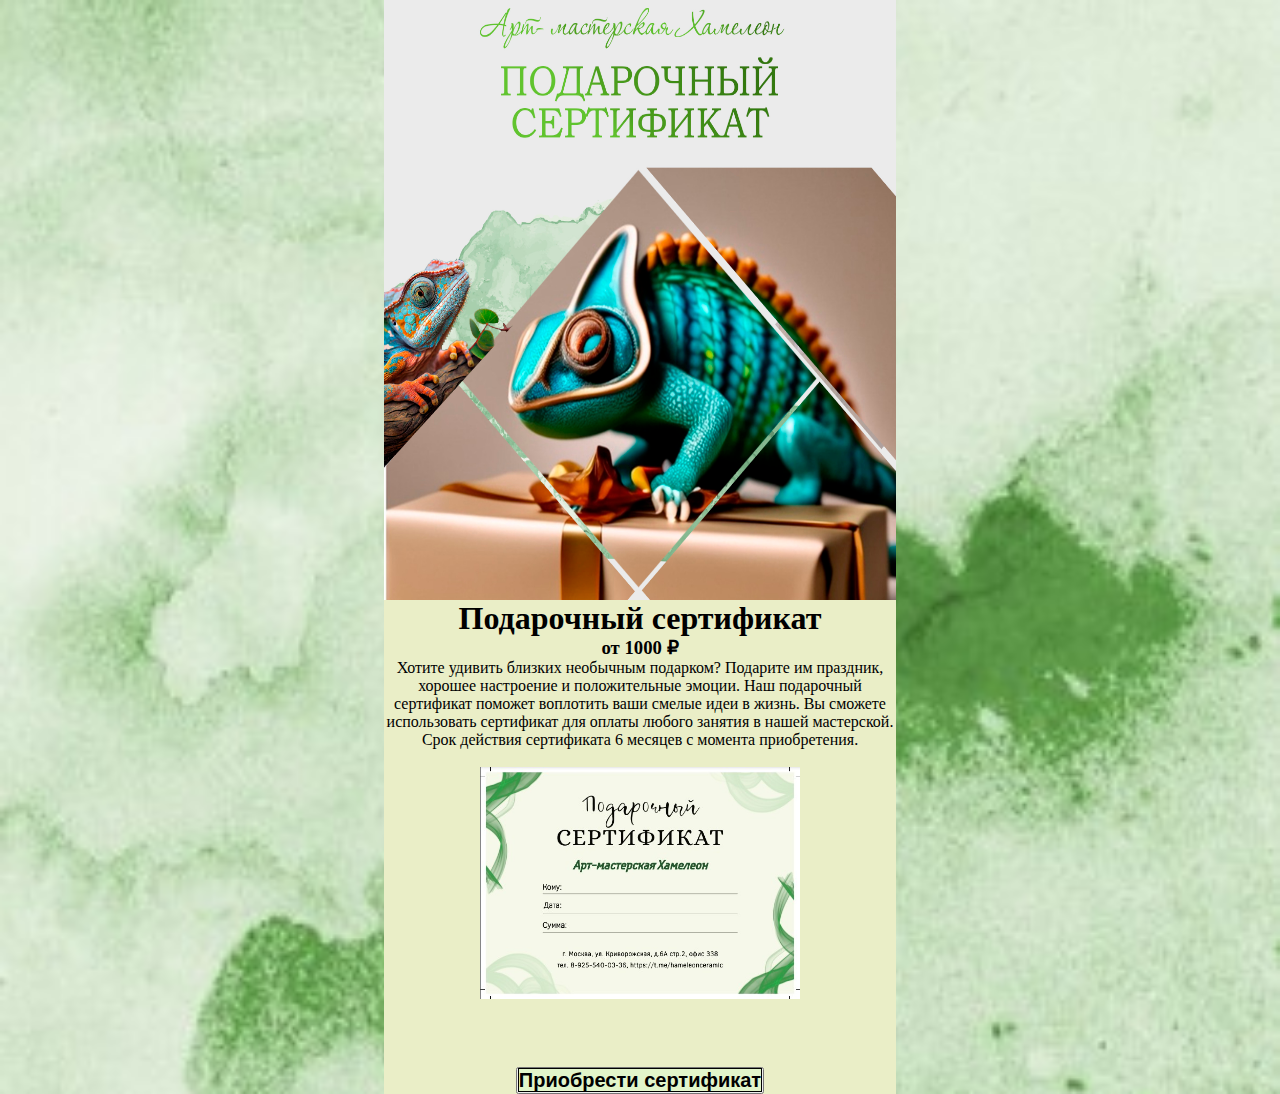
<file: other__pages/certificats/certificats.html>
<!DOCTYPE html>
<html lang="en">
<head>
    <meta charset="UTF-8">
    <meta name="viewport" content="width=device-width, initial-scale=1.0">
    <title>Сертификаты - Хамелеон</title>
    <link rel="stylesheet" href="certificats.css">
    <link href="https://cdn.jsdelivr.net/npm/bootstrap@5.3.2/dist/css/bootstrap.min.css" rel="stylesheet" integrity="sha384-T3c6CoIi6uLrA9TneNEoa7RxnatzjcDSCmG1MXxSR1GAsXEV/Dwwykc2MPK8M2HN" crossorigin="anonymous">
    <script src="https://cdn.jsdelivr.net/npm/bootstrap@5.3.2/dist/js/bootstrap.bundle.min.js" integrity="sha384-C6RzsynM9kWDrMNeT87bh95OGNyZPhcTNXj1NW7RuBCsyN/o0jlpcV8Qyq46cDfL" crossorigin="anonymous"></script>
</head>
<body>
    <div class="center-pos">
        <div class=""></div>
    <div class="info-zone">
<div class="category-img"></div>
        <h1 class="name-category">Подарочный сертификат</h1>
        <h3>от 1000 ₽</h3>
<span>
    Хотите удивить близких необычным подарком? Подарите им праздник, хорошее настроение и положительные эмоции. Наш подарочный сертификат поможет воплотить ваши смелые идеи в жизнь. Вы сможете использовать сертификат для оплаты любого занятия в нашей мастерской. Срок действия сертификата 6 месяцев с момента приобретения.
</span>        <br>
    <div class="certif-img"></div>
        <button style="margin-top: 50px;"> <b><a href = "https://api.whatsapp.com/send/?phone=79255400336&text&type=phone_number&app_absent=0" style = "text-decoration: none; color: black;">Приобрести сертификат</a></b></button>
    </div>
<div class=""></div>
</div>
<script>
            window.addEventListener('scroll', function() {
  const parallax = document.querySelector('.category-img');
  let scrollPosition = window.pageYOffset;

  parallax.style.transform = 'translateY(' + (scrollPosition * -0.5) + 'px)';
});
</script>
</body>
</html>
</file>
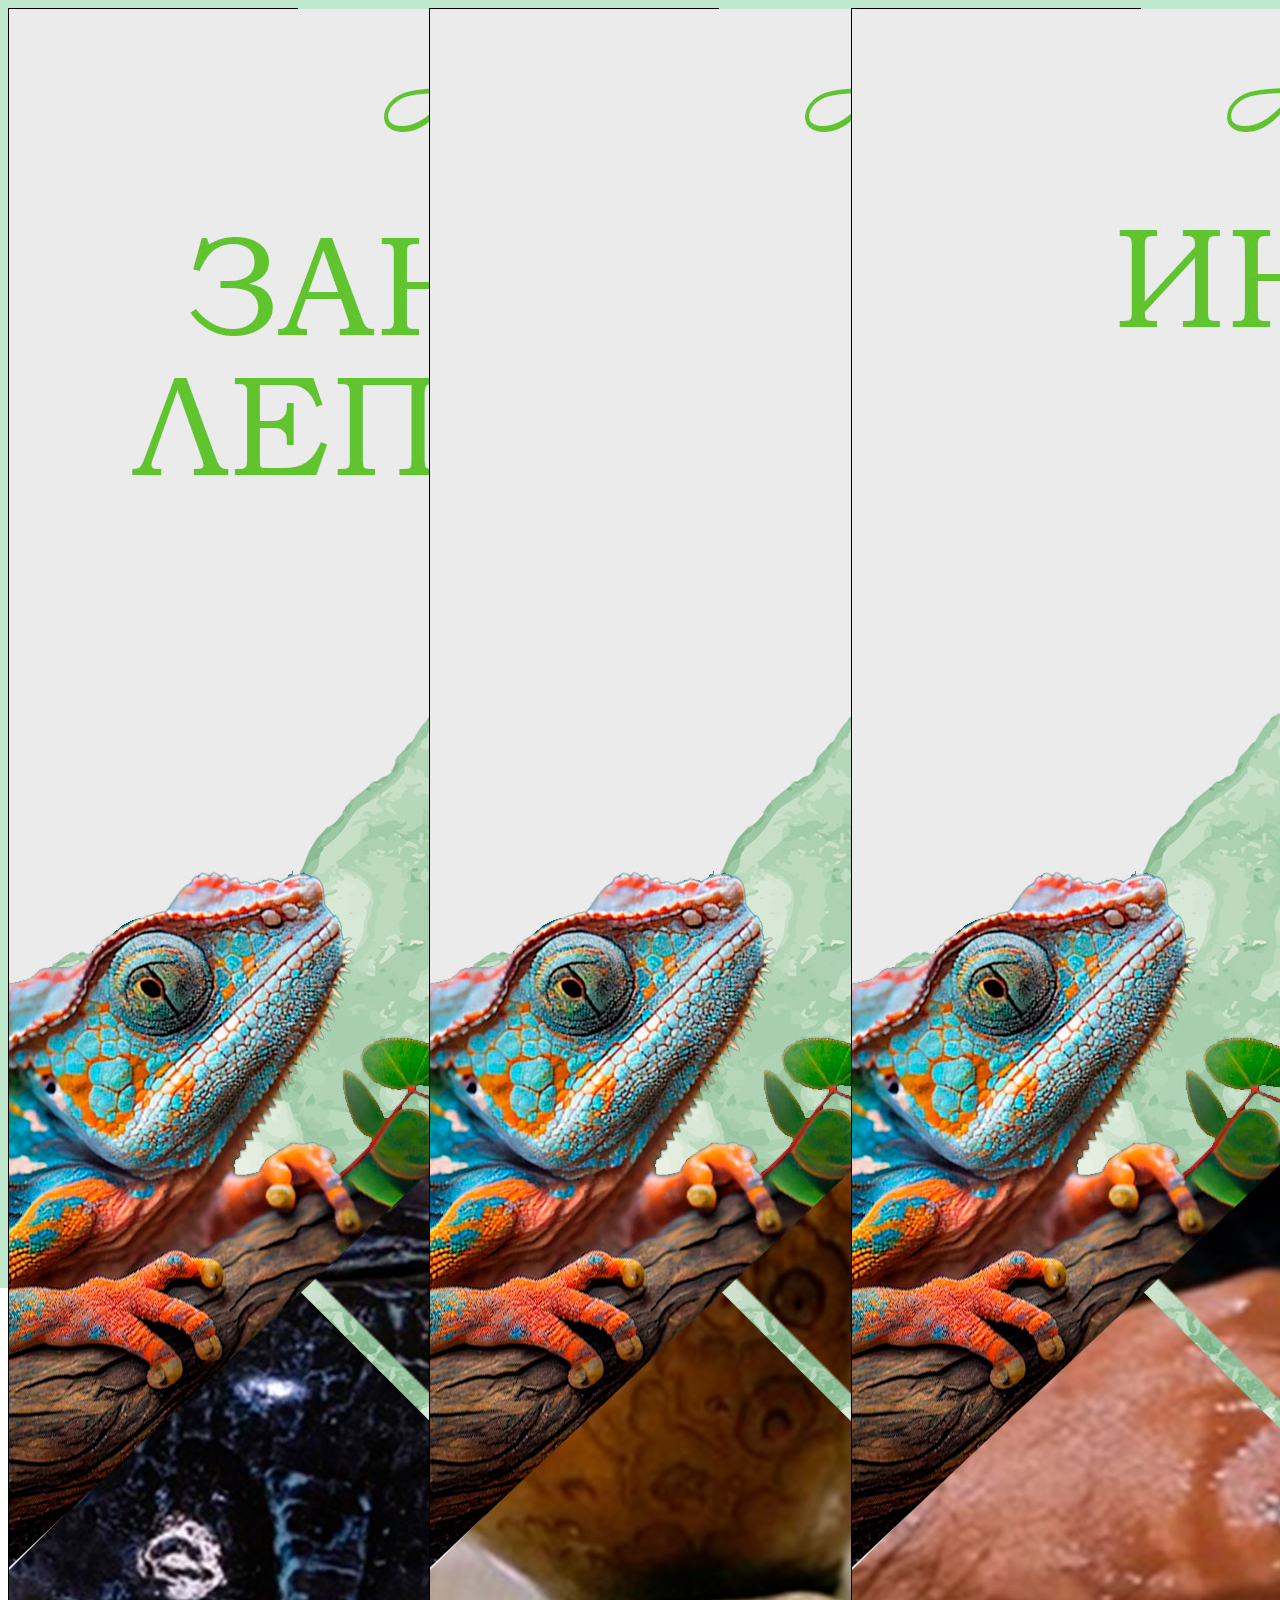
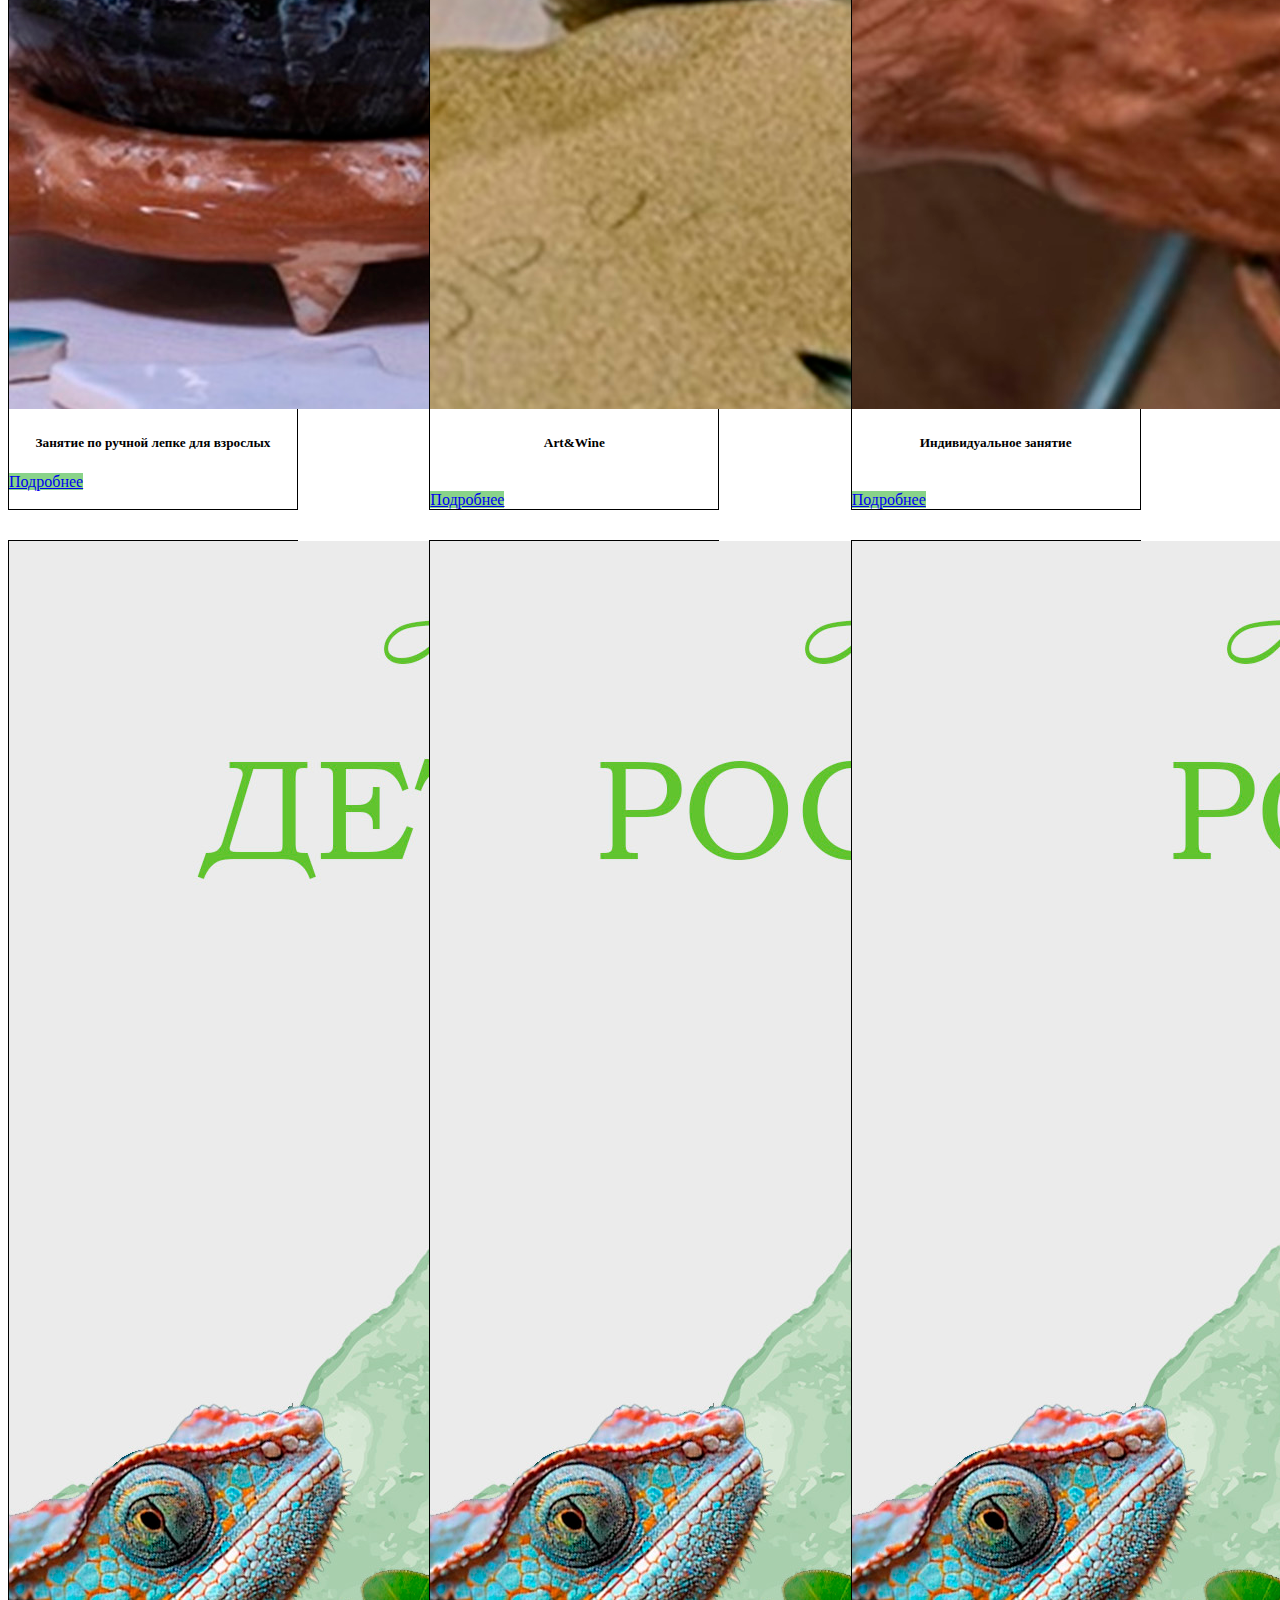
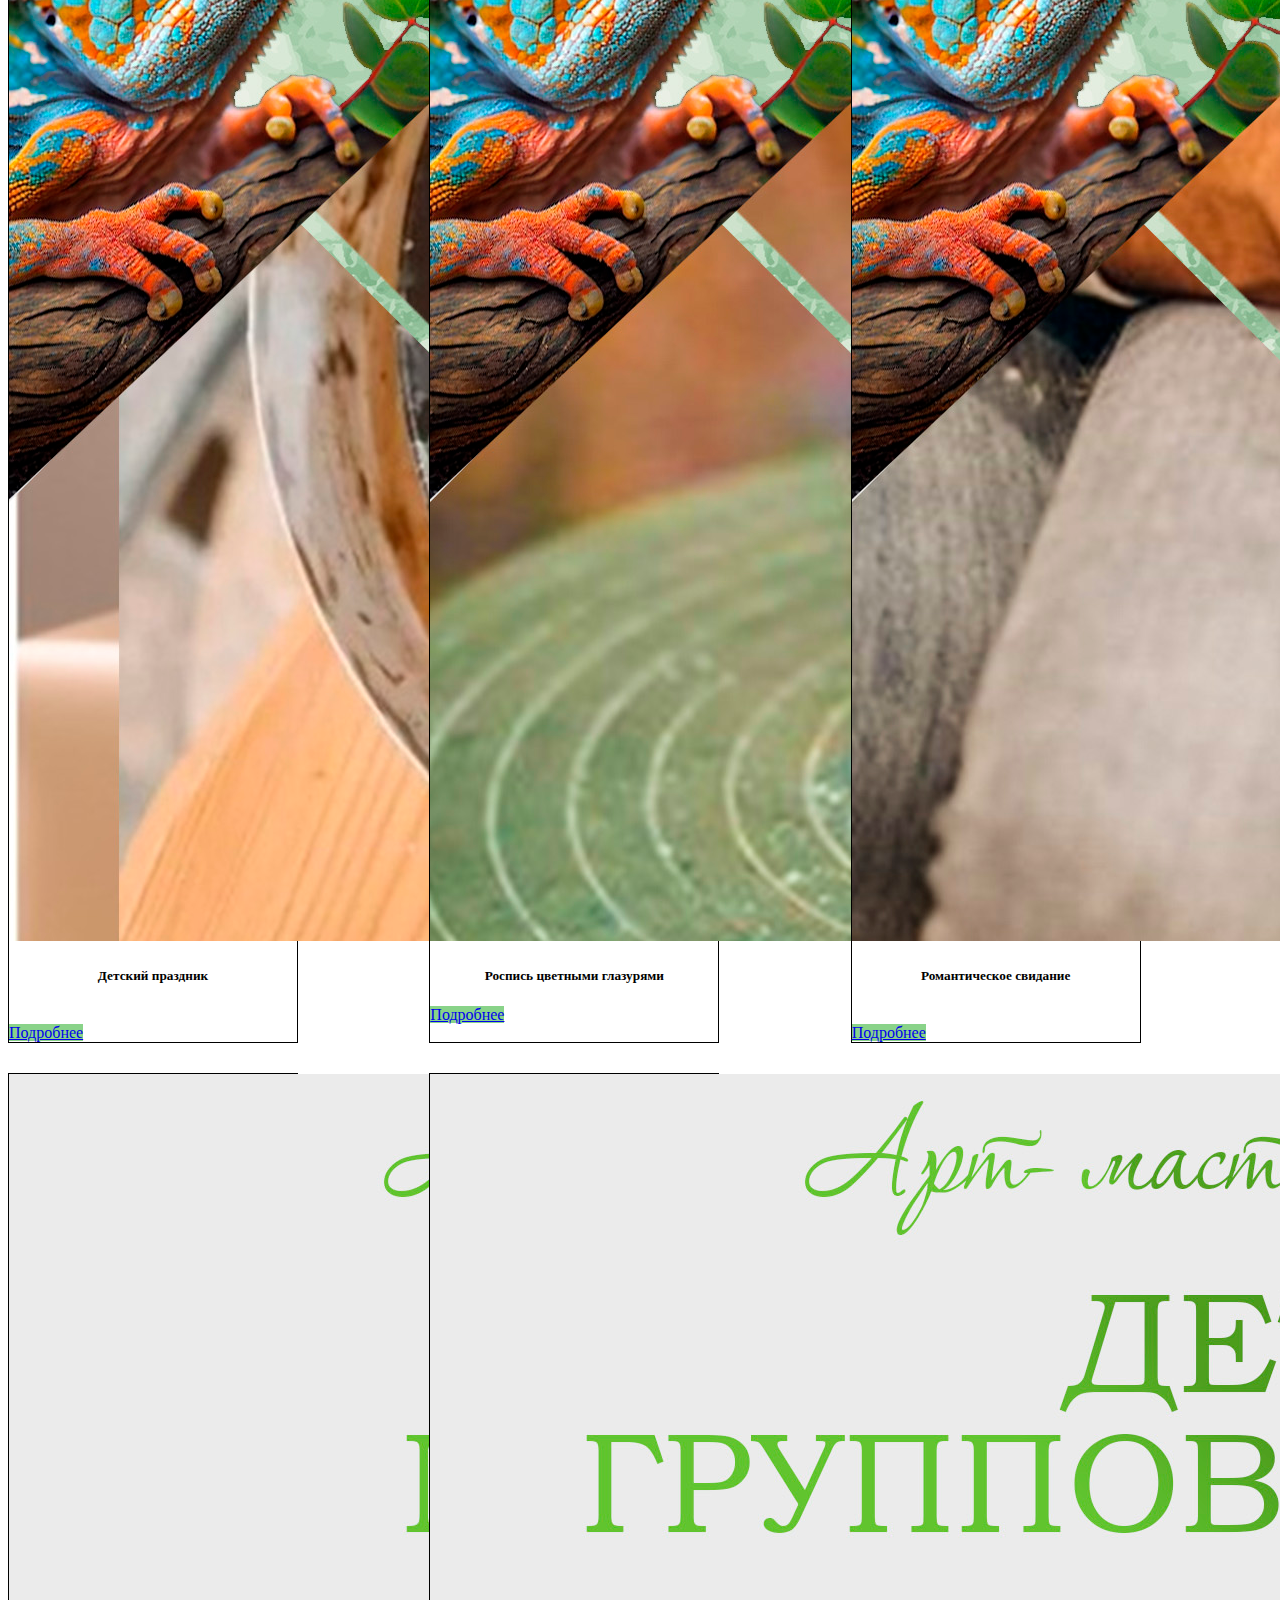
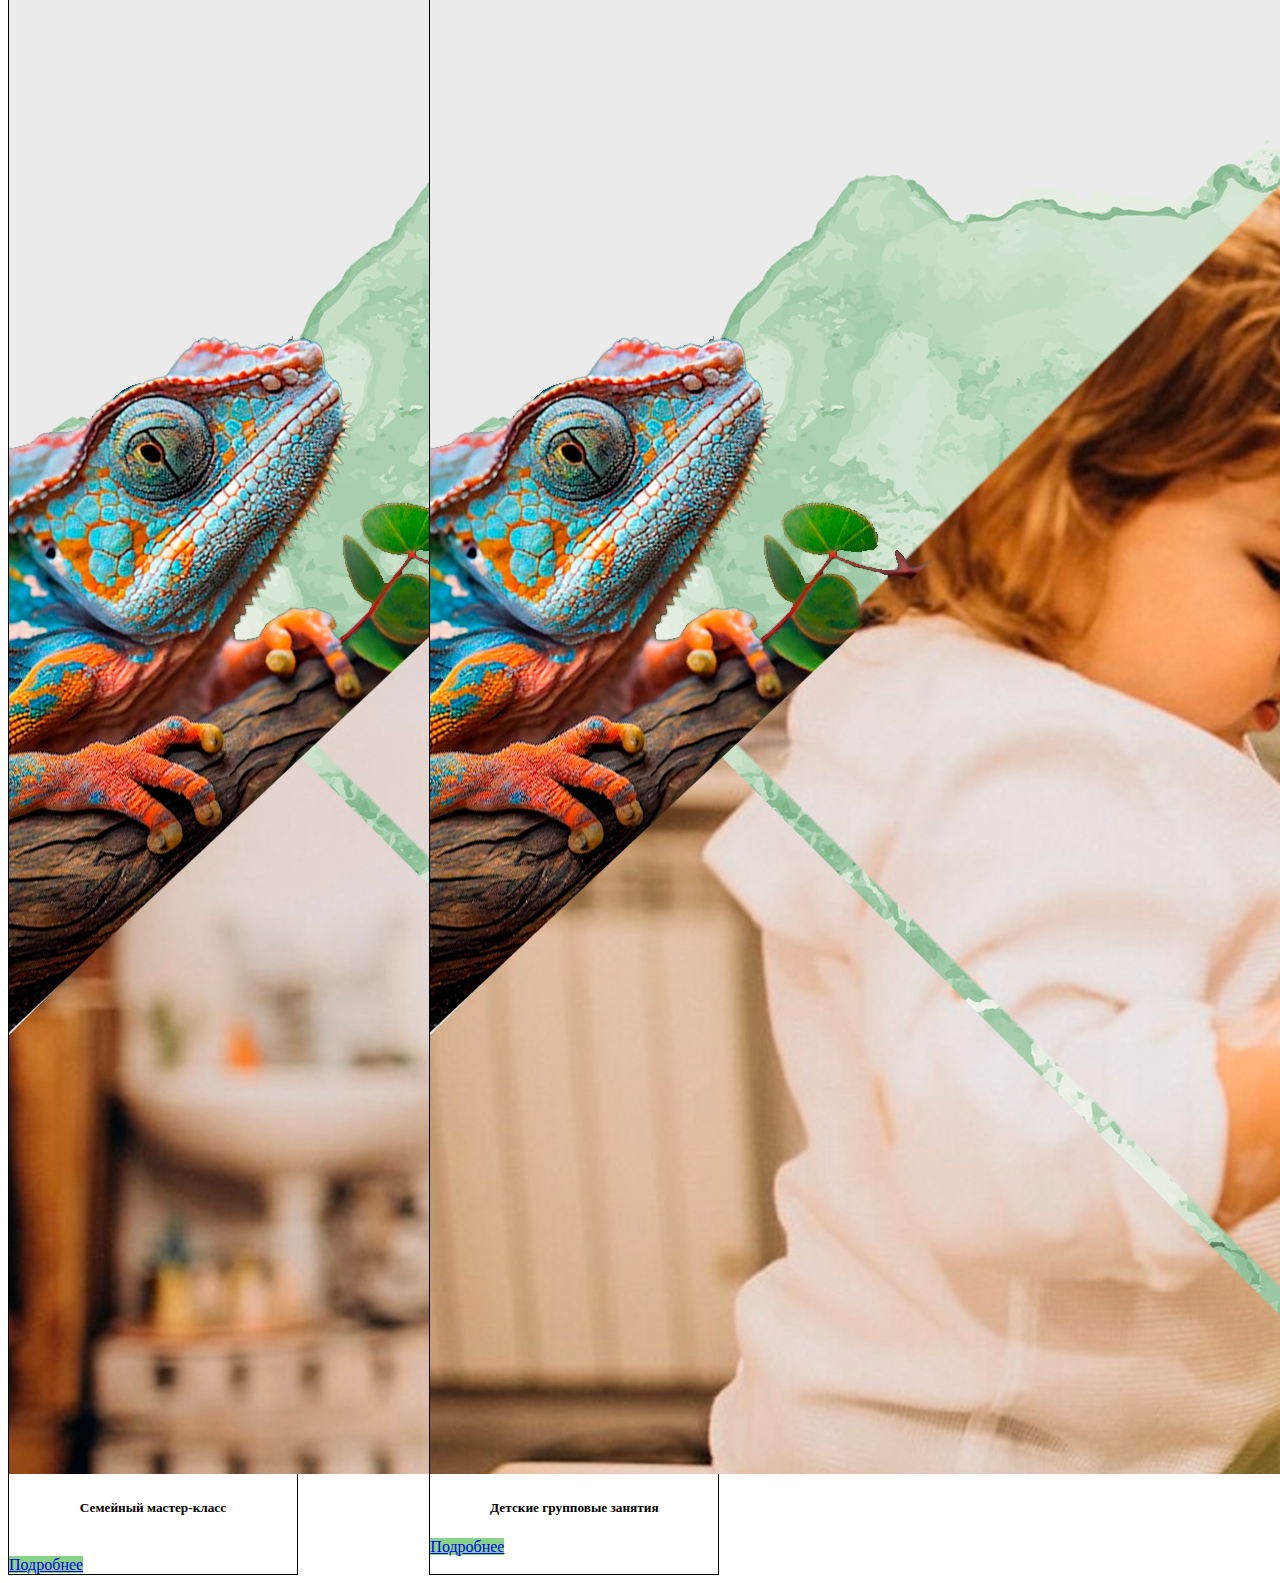
<file: other__pages/master_classes/master_classes.html>
<!DOCTYPE html>
<html lang="en">
<head>
    <meta charset="UTF-8">
    <meta name="viewport" content="width=device-width, initial-scale=1.0">
    <title>Мастер-классы  - Хамелеон</title>
    <link rel="stylesheet" href="master_classes.css">
    <link href="https://cdn.jsdelivr.net/npm/bootstrap@5.3.2/dist/css/bootstrap.min.css" rel="stylesheet" integrity="sha384-T3c6CoIi6uLrA9TneNEoa7RxnatzjcDSCmG1MXxSR1GAsXEV/Dwwykc2MPK8M2HN" crossorigin="anonymous">
    <script src="https://cdn.jsdelivr.net/npm/bootstrap@5.3.2/dist/js/bootstrap.bundle.min.js" integrity="sha384-C6RzsynM9kWDrMNeT87bh95OGNyZPhcTNXj1NW7RuBCsyN/o0jlpcV8Qyq46cDfL" crossorigin="anonymous"></script>

</head>
<body>
    <div class="cards container">
        <div class="card" style="width: 18rem;">
            <img src="/media/icons/hameleon10card.jpg" class="card-img-top" alt="...">
            <div class="card-body">
              <h5 class="card-title">Занятие по ручной лепке для взрослых</h5>
              <a href="/other__pages/master_classes/dlya_vzros/vzros.html" class="btn btn-primary">Подробнее</a>
            </div>
          </div>
          <div class="card" style="width: 18rem;">
            <img src="/media/icons/hameleon2card.jpg" class="card-img-top" alt="...">
            <div class="card-body">
              <h5 class="card-title">Art&Wine</h5> <br>
              <a href="/other__pages/master_classes/art/art.html" class="btn btn-primary">Подробнее</a>
            </div>
          </div>
          <div class="card" style="width: 18rem;">
            <img src="/media/icons/hameleon3card.jpg" class="card-img-top" alt="...">
            <div class="card-body">
              <h5 class="card-title">Индивидуальное занятие</h5> <br>
              <a href="/other__pages/master_classes/individ/individ.html" class="btn btn-primary">Подробнее</a>
            </div>
          </div>
          <div class="card" style="width: 18rem;">
            <img src="/media/icons/prazdn.jpg" class="card-img-top" alt="...">
            <div class="card-body">
              <h5 class="card-title">Детский праздник</h5> <br>
              <a href="/other__pages/master_classes/detskiy_prazdnik/dets.html" class="btn btn-primary">Подробнее</a>
            </div>
          </div>
          <div class="card" style="width: 18rem;">
            <img src="/media/icons/hameleon6card.jpg" class="card-img-top" alt="...">
            <div class="card-body">
              <h5 class="card-title">Роспись цветными глазурями</h5>
              <a href="/other__pages/master_classes/rospis/rospis.html" class="btn btn-primary">Подробнее</a>
            </div>
          </div>
          <div class="card" style="width: 18rem;">
            <img src="/media/icons/hameleon7card.jpg" class="card-img-top" alt="...">
            <div class="card-body">
              <h5 class="card-title">Романтическое свидание</h5> <br>
              <a href="/other__pages/master_classes/romanticheskoe_svidanie/romanticheskoe_svidanie.html" class="btn btn-primary">Подробнее</a>
            </div>
          </div>
          <div class="card" style="width: 18rem;">
            <img src="/media/icons/hameleon8card.jpg" class="card-img-top" alt="...">
            <div class="card-body">
              <h5 class="card-title">Семейный мастер-класс</h5> <br>
              <a href="/other__pages/master_classes/semeyniy/semeyniy.html" class="btn btn-primary">Подробнее</a>
            </div>
          </div>
          <div class="card" style="width: 18rem;">
            <img src="/media/icons/hameleon9card.jpg" class="card-img-top" alt="...">
            <div class="card-body">
              <h5 class="card-title">Детские групповые занятия</h5>
              <a href="/other__pages/master_classes/dets_group/dets_group.html" class="btn btn-primary">Подробнее</a>
            </div>
          </div>
    </div>
</body>
</html>
</file>
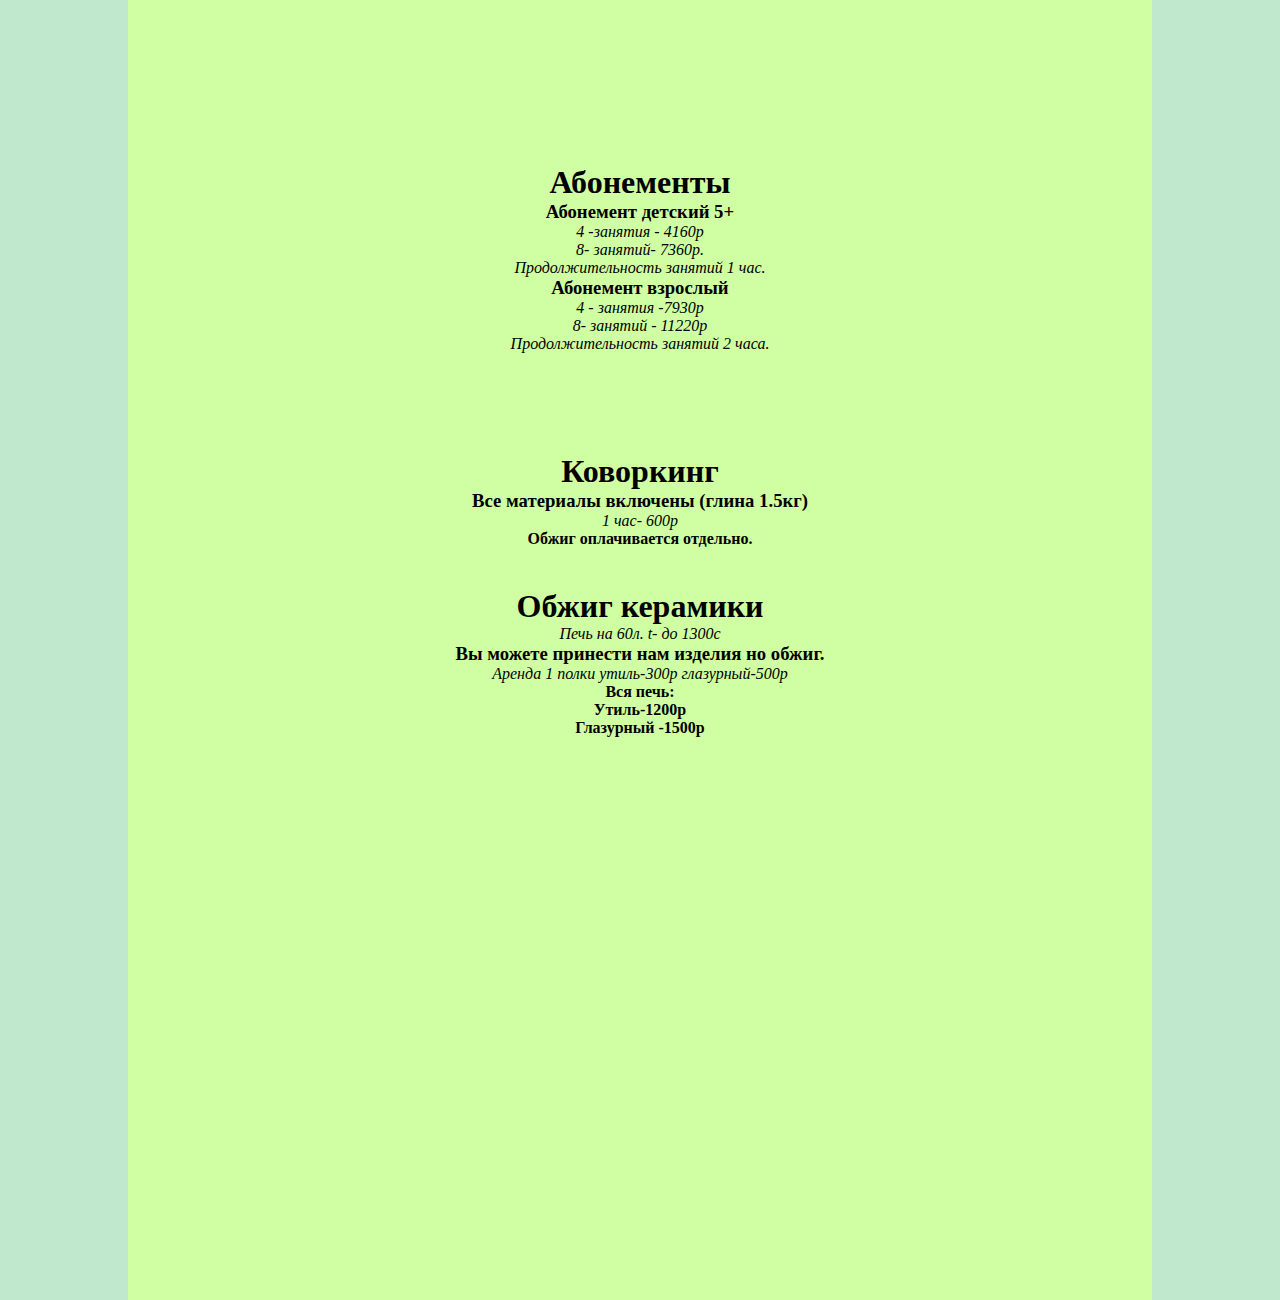
<file: other__pages/Memberships/memberships.html>
<!DOCTYPE html>
<html lang="en">
<head>
    <meta charset="UTF-8">
    <meta name="viewport" content="width=device-width, initial-scale=1.0">
    <title>Абонементы - Хамелеон</title>
    <link rel="stylesheet" href="memberships.css">
    <link href="https://cdn.jsdelivr.net/npm/bootstrap@5.3.2/dist/css/bootstrap.min.css" rel="stylesheet" integrity="sha384-T3c6CoIi6uLrA9TneNEoa7RxnatzjcDSCmG1MXxSR1GAsXEV/Dwwykc2MPK8M2HN" crossorigin="anonymous">
    <script src="https://cdn.jsdelivr.net/npm/bootstrap@5.3.2/dist/js/bootstrap.bundle.min.js" integrity="sha384-C6RzsynM9kWDrMNeT87bh95OGNyZPhcTNXj1NW7RuBCsyN/o0jlpcV8Qyq46cDfL" crossorigin="anonymous"></script>
</head>
<body>
    <div class="center-pos">
        <div class=""></div>
    <div class="info-zone">
        <div class="container-fluid">
            <div class="row">
                <div class="memberships">
                    <h1>Абонементы</h1>
                    <h3>Абонемент детский 5+</h3>
                    <p>4 -занятия - 4160р</p>
                    <p>8- занятий- 7360р. </p>
                    <i>Продолжительность занятий 1 час.</i>
                    <h3>Абонемент взрослый</h3>
                    <p>4 - занятия -7930р</p>
                    <p>8- занятий - 11220р</p>
                    <i>Продолжительность занятий 2 часа.</i>
                </div>
                <div class="coworking">
                    <h1>Коворкинг</h1>
                    <h3>Все материалы включены (глина 1.5кг)</h3>
                    <p>1 час- 600р</p>
                    <b>Обжиг оплачивается отдельно.</b>
            <h1 style="margin-top: 40px;">Обжиг керамики</h1>
            <p>Печь на 60л. t- до 1300с</p>
             <h3>Вы можете принести нам изделия но обжиг.</h3>
            <p>Аренда 1 полки утиль-300р глазурный-500р</p>
            <b>Вся печь:</b>
            <br>
            <b>Утиль-1200р</b>
            <br>
            <b>Глазурный -1500р</b>

                </div>

            </div>
        </div>

<div class=""></div>
</div>

</body>
</html>
</file>
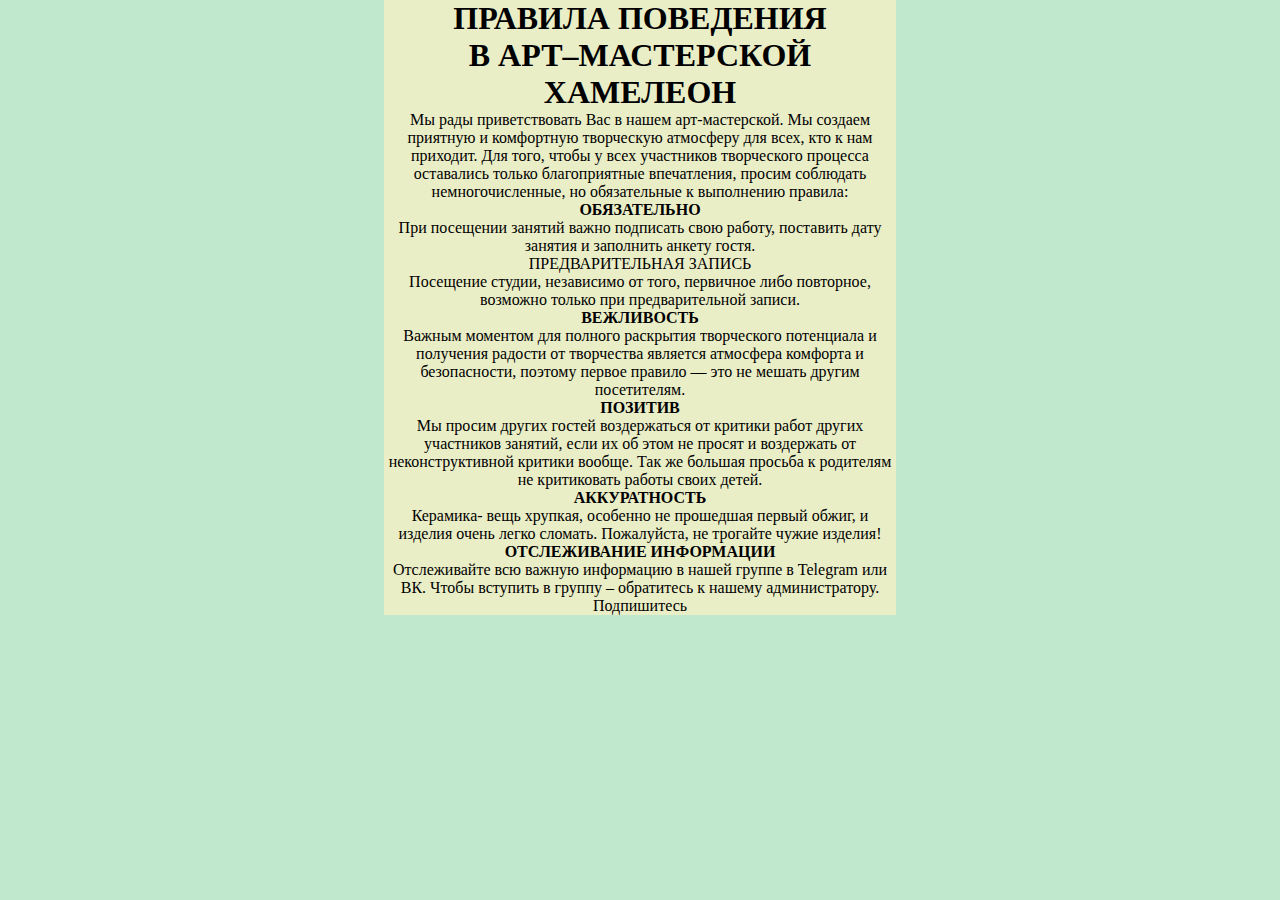
<file: other__pages/rules/rules.html>
<!DOCTYPE html>
<html lang="en">
<head>
    <meta charset="UTF-8">
    <meta name="viewport" content="width=device-width, initial-scale=1.0">
    <title>Правила мастерской - Хамелеон</title>
    <link rel="stylesheet" href="rules.css">
    <link href="https://cdn.jsdelivr.net/npm/bootstrap@5.3.2/dist/css/bootstrap.min.css" rel="stylesheet" integrity="sha384-T3c6CoIi6uLrA9TneNEoa7RxnatzjcDSCmG1MXxSR1GAsXEV/Dwwykc2MPK8M2HN" crossorigin="anonymous">
    <script src="https://cdn.jsdelivr.net/npm/bootstrap@5.3.2/dist/js/bootstrap.bundle.min.js" integrity="sha384-C6RzsynM9kWDrMNeT87bh95OGNyZPhcTNXj1NW7RuBCsyN/o0jlpcV8Qyq46cDfL" crossorigin="anonymous"></script>
</head>
<body>
    <div class="center-pos">
        <div class=""></div>
    <div class="info-zone">
        <h1>ПРАВИЛА ПОВЕДЕНИЯ <br> В АРТ–МАСТЕРСКОЙ ХАМЕЛЕОН</h1>
        <p>Мы рады приветствовать Вас в нашем арт-мастерской. Мы создаем приятную и комфортную творческую атмосферу для всех, кто к нам приходит. Для того, чтобы у всех участников творческого процесса оставались только благоприятные впечатления, просим соблюдать немногочисленные, но обязательные к выполнению правила:</p>
        <div class="container-fluid">
            <div class="row">

                    <p>
                        <b>ОБЯЗАТЕЛЬНО</b> <br>
    
    При посещении занятий важно подписать свою работу, поставить дату занятия и заполнить анкету гостя. <br>
    
    ПРЕДВАРИТЕЛЬНАЯ ЗАПИСЬ <br>
    
    Посещение студии, независимо от того, первичное либо повторное, возможно только при предварительной записи.
                    </p>
            </div>
        </div>
        <p>
            <b>ВЕЖЛИВОСТЬ</b> <br>

Важным моментом для полного раскрытия творческого потенциала и получения радости от творчества является атмосфера комфорта и безопасности, поэтому первое правило — это не мешать другим посетителям.

<br><b>ПОЗИТИВ</b> <br>

Мы просим других гостей воздержаться от критики работ других участников занятий, если их об этом не просят и воздержать от неконструктивной критики вообще. Так же большая просьба к родителям не критиковать работы своих детей.
        </p>
        <div class="container-fluid">
            <div class="row">
                    <p>
                        <b>АККУРАТНОСТЬ</b> <br>
    
                        Керамика- вещь хрупкая, особенно не прошедшая первый обжиг, и изделия очень легко сломать. Пожалуйста, не трогайте чужие изделия! <br>    
                        <b>ОТСЛЕЖИВАНИЕ ИНФОРМАЦИИ</b><br>
    
                        Отслеживайте всю важную информацию в нашей группе в Telegram или ВК. Чтобы вступить в группу – обратитесь к нашему администратору. Подпишитесь
                    </p>
                </div>
            </div>
        </div>
    </div>
<div class=""></div>
</div>

</body>
</html>
</file>
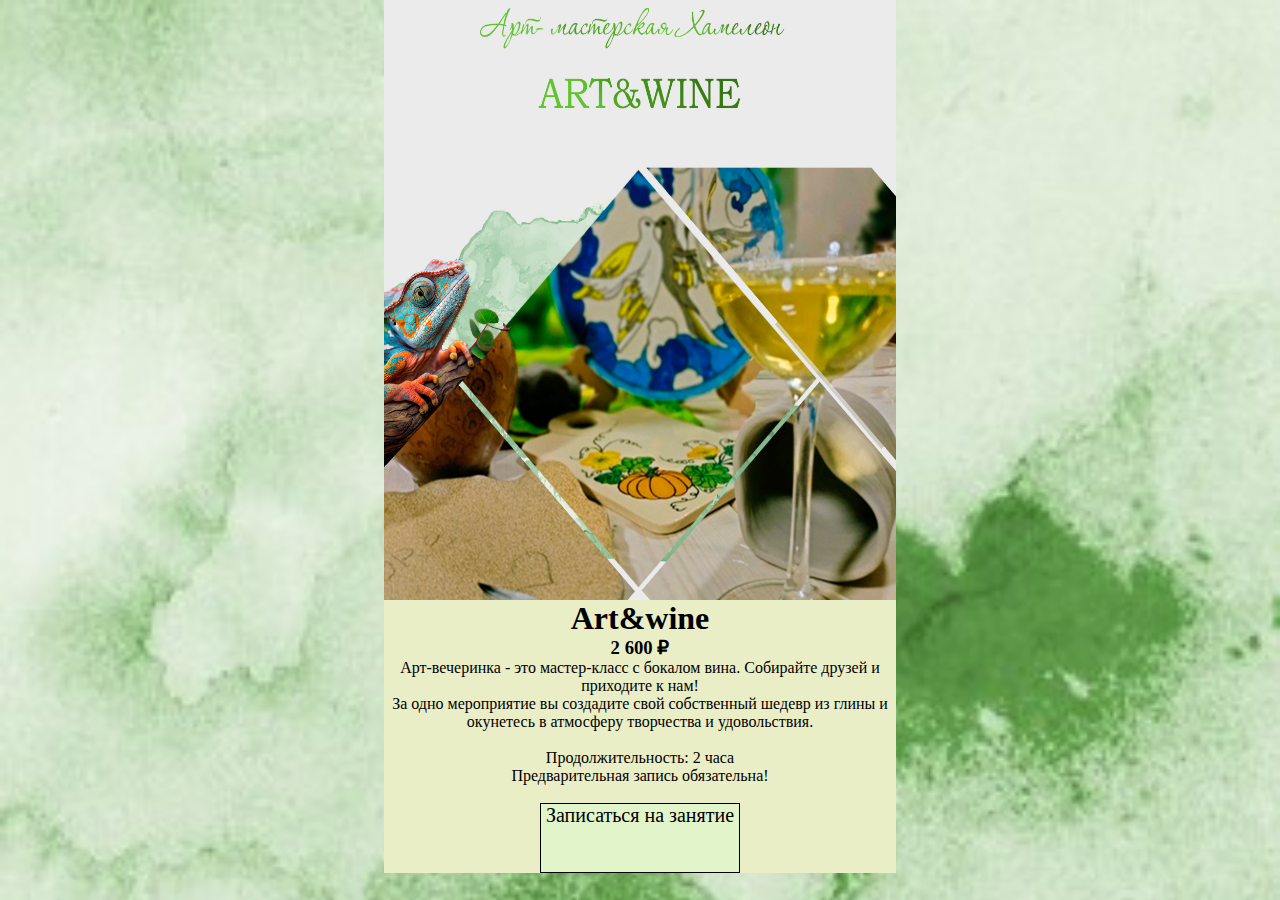
<file: other__pages/master_classes/art/art.html>
<!DOCTYPE html>
<html lang="en">
<head>
    <meta charset="UTF-8">
    <meta name="viewport" content="width=device-width, initial-scale=1.0">
    <title>Мастер-класс - Хамелеон</title>
    <link rel="stylesheet" href="art.css">
    <link href="https://cdn.jsdelivr.net/npm/bootstrap@5.3.2/dist/css/bootstrap.min.css" rel="stylesheet" integrity="sha384-T3c6CoIi6uLrA9TneNEoa7RxnatzjcDSCmG1MXxSR1GAsXEV/Dwwykc2MPK8M2HN" crossorigin="anonymous">
    <script src="https://cdn.jsdelivr.net/npm/bootstrap@5.3.2/dist/js/bootstrap.bundle.min.js" integrity="sha384-C6RzsynM9kWDrMNeT87bh95OGNyZPhcTNXj1NW7RuBCsyN/o0jlpcV8Qyq46cDfL" crossorigin="anonymous"></script>
</head>
<body>
    <div class="center-pos">
        <div class=""></div>
    <div class="info-zone">
        <div class="category-img"></div>
                <h1>Art&wine</h1>
        <h3>2 600 ₽</h3>
<span>
    Арт-вечеринка - это мастер-класс с бокалом вина. Собирайте друзей и приходите к нам!<br>За одно мероприятие вы создадите свой собственный шедевр из глины и окунетесь в атмосферу творчества и удовольствия.
<br><br>Продолжительность: 2 часа
<br>Предварительная запись обязательна!
</span>        <br>
        <a href = "https://booking.sbercrm.com/76iniovf">Записаться на занятие</a>
    </div>
<div class=""></div>
</div>
<script>
                window.addEventListener('scroll', function() {
  const parallax = document.querySelector('.category-img');
  let scrollPosition = window.pageYOffset;

  parallax.style.transform = 'translateY(' + (scrollPosition * -0.5) + 'px)';
});
</script>
</body>
</html>
</file>
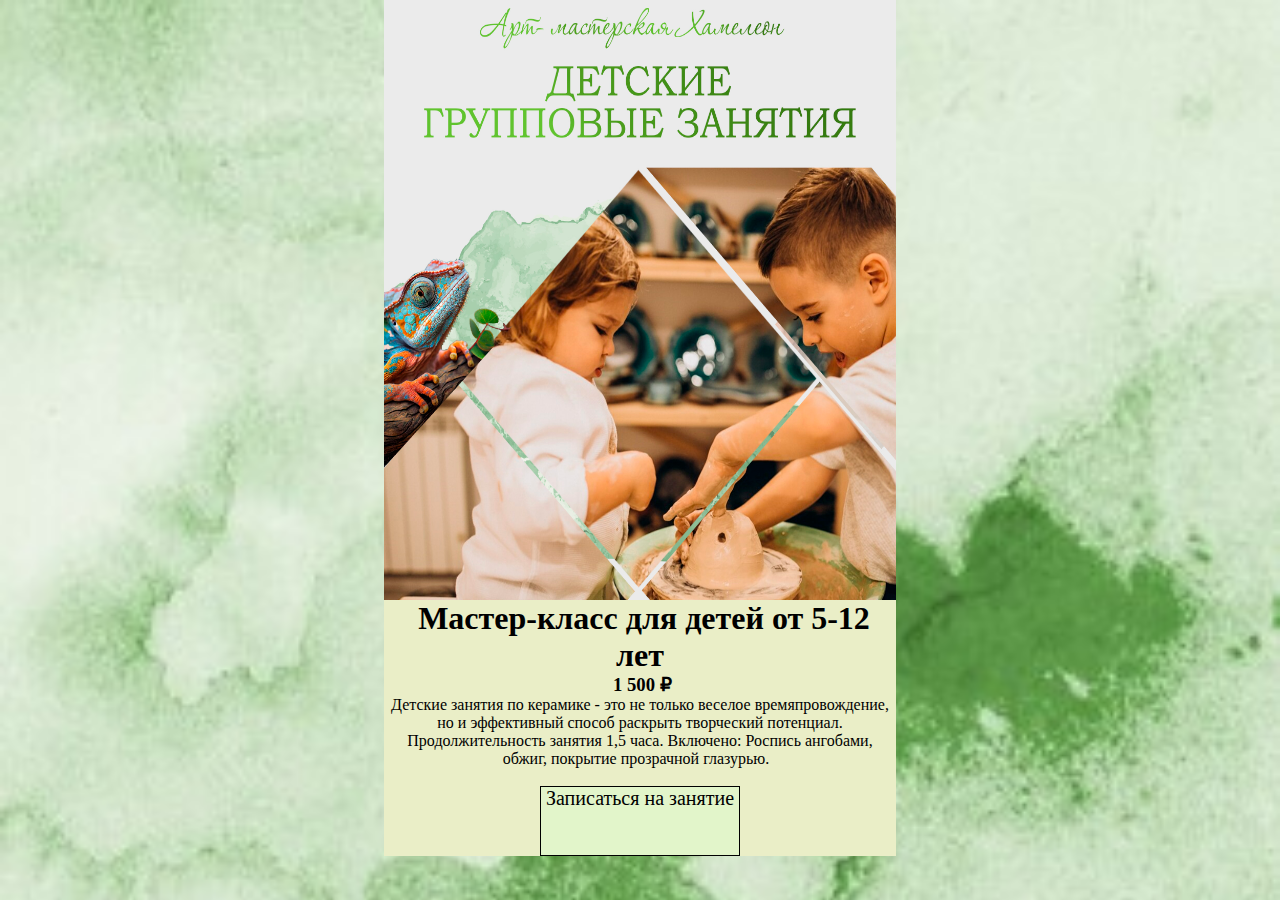
<file: other__pages/master_classes/dets_group/dets_group.html>
<!DOCTYPE html>
<html lang="en">
<head>
    <meta charset="UTF-8">
    <meta name="viewport" content="width=device-width, initial-scale=1.0">
    <title>Мастер-класс - Хамелеон</title>
    <link rel="stylesheet" href="dets_group.css">
    <link href="https://cdn.jsdelivr.net/npm/bootstrap@5.3.2/dist/css/bootstrap.min.css" rel="stylesheet" integrity="sha384-T3c6CoIi6uLrA9TneNEoa7RxnatzjcDSCmG1MXxSR1GAsXEV/Dwwykc2MPK8M2HN" crossorigin="anonymous">
    <script src="https://cdn.jsdelivr.net/npm/bootstrap@5.3.2/dist/js/bootstrap.bundle.min.js" integrity="sha384-C6RzsynM9kWDrMNeT87bh95OGNyZPhcTNXj1NW7RuBCsyN/o0jlpcV8Qyq46cDfL" crossorigin="anonymous"></script>
</head>
<body>
    <div class="center-pos">
        <div class=""></div>
        <div class="info-zone">
            <div class="category-img"></div>
                        <h1>&nbsp;Мастер-класс для детей от 5-12 лет</h1>
            <h3>&nbsp;1 500 ₽</h3>
            <span>Детские занятия по керамике - это не только веселое времяпровождение, но и эффективный способ раскрыть творческий потенциал. Продолжительность занятия 1,5 часа.&nbsp;Включено: Роспись ангобами, обжиг, покрытие прозрачной глазурью.&nbsp;&nbsp;</span>
            <br>
<a href = "https://booking.sbercrm.com/76iniovf">Записаться на занятие</a>
        </div>
        <div class=""></div>
    </div>
    <script>
        window.addEventListener('scroll', function() {
const parallax = document.querySelector('.category-img');
let scrollPosition = window.pageYOffset;

parallax.style.transform = 'translateY(' + (scrollPosition * -0.5) + 'px)';
});
</script>
</body>
</html>
</file>
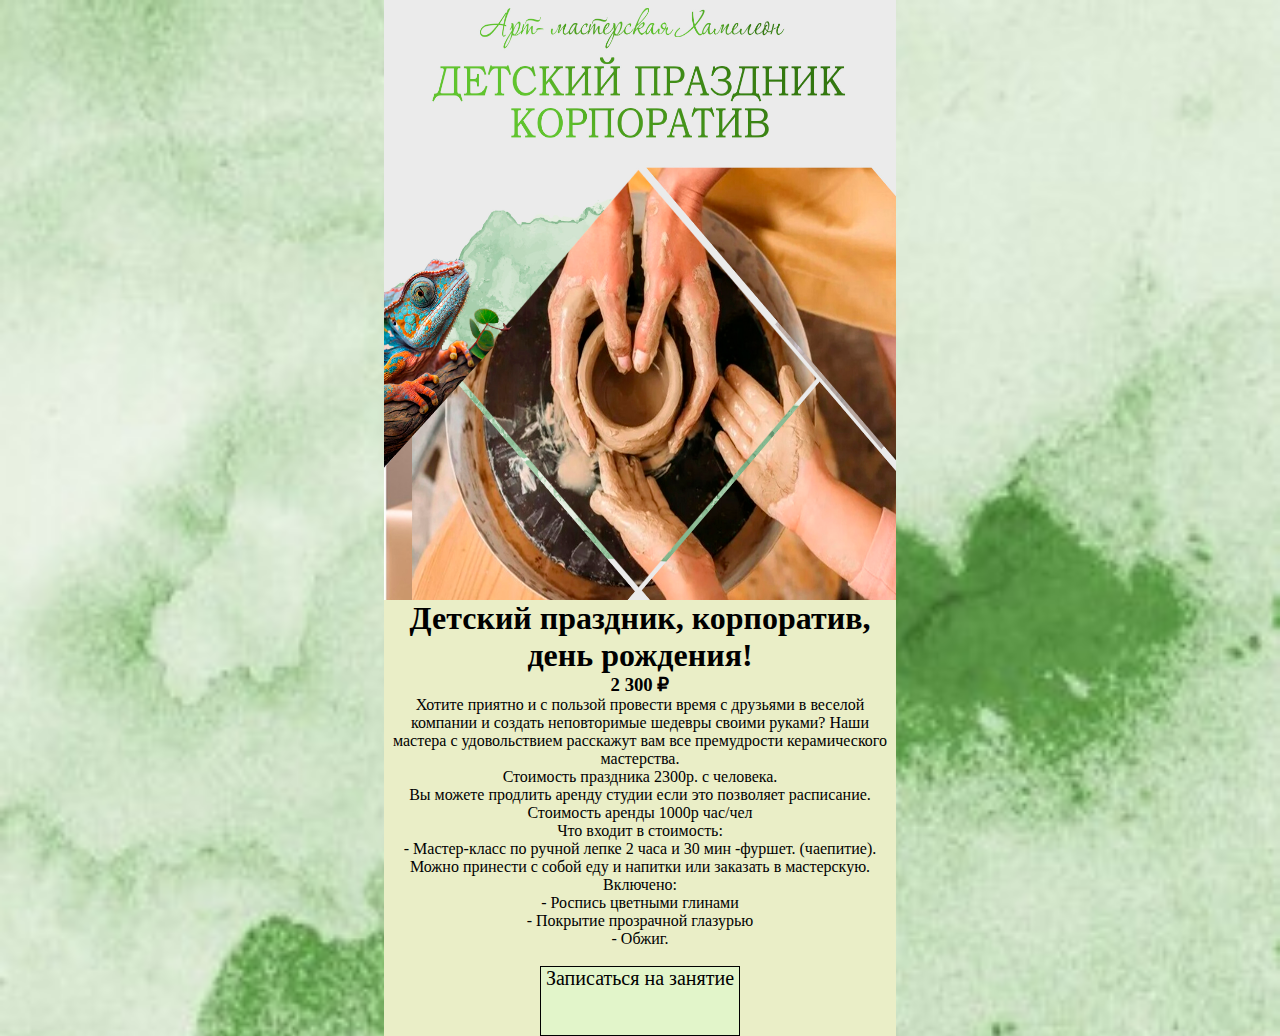
<file: other__pages/master_classes/detskiy_prazdnik/dets.html>
<!DOCTYPE html>
<html lang="en">
<head>
    <meta charset="UTF-8">
    <meta name="viewport" content="width=device-width, initial-scale=1.0">
    <title>Мастер-класс - Хамелеон</title>
    <link rel="stylesheet" href="dets.css">
    <link href="https://cdn.jsdelivr.net/npm/bootstrap@5.3.2/dist/css/bootstrap.min.css" rel="stylesheet" integrity="sha384-T3c6CoIi6uLrA9TneNEoa7RxnatzjcDSCmG1MXxSR1GAsXEV/Dwwykc2MPK8M2HN" crossorigin="anonymous">
    <script src="https://cdn.jsdelivr.net/npm/bootstrap@5.3.2/dist/js/bootstrap.bundle.min.js" integrity="sha384-C6RzsynM9kWDrMNeT87bh95OGNyZPhcTNXj1NW7RuBCsyN/o0jlpcV8Qyq46cDfL" crossorigin="anonymous"></script>
</head>
<body>
    <div class="center-pos">
        <div class=""></div>
    <div class="info-zone">
        <div class="category-img"></div>
                <h1>Детский праздник, корпоратив, день рождения!</h1>
        <h3>2 300 ₽</h3>
<span>Хотите приятно и с пользой провести время с друзьями в веселой компании и создать неповторимые шедевры своими руками? Наши мастера с удовольствием расскажут вам все премудрости керамического мастерства.
   <br> Стоимость праздника 2300р. с человека.
   <br> Вы можете продлить аренду студии если это позволяет расписание. Стоимость аренды 1000р час/чел
   <br> Что входит в стоимость:
   <br> - Мастер-класс по ручной лепке 2 часа и 30 мин -фуршет. (чаепитие). Можно принести с собой еду и напитки или заказать в мастерскую.
   <br> Включено:
   <br> - Роспись цветными глинами
   <br> - Покрытие прозрачной глазурью
   <br> - Обжиг.</span>        <br>

<a href = "https://booking.sbercrm.com/76iniovf">Записаться на занятие</a>
    </div>
    <div class=""></div>
</div>
<script>
    window.addEventListener('scroll', function() {
const parallax = document.querySelector('.category-img');
let scrollPosition = window.pageYOffset;

parallax.style.transform = 'translateY(' + (scrollPosition * -0.5) + 'px)';
});
</script>
</body>
</html>
</file>
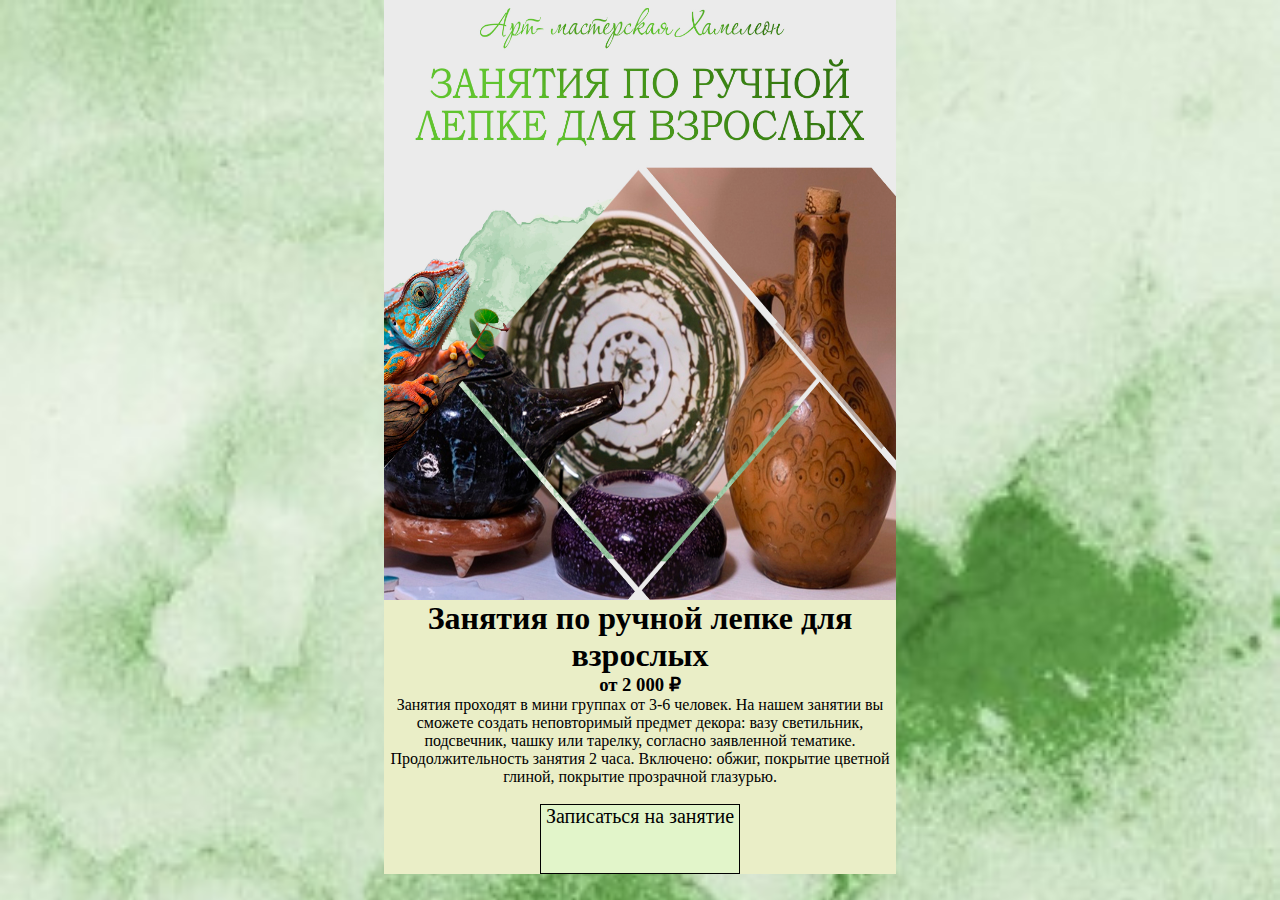
<file: other__pages/master_classes/dlya_vzros/vzros.html>
<!DOCTYPE html>
<html lang="en">
<head>
    <meta charset="UTF-8">
    <meta name="viewport" content="width=device-width, initial-scale=1.0">
    <title>Мастер-класс - Хамелеон</title>
    <link rel="stylesheet" href="vzros.css">
    <link href="https://cdn.jsdelivr.net/npm/bootstrap@5.3.2/dist/css/bootstrap.min.css" rel="stylesheet" integrity="sha384-T3c6CoIi6uLrA9TneNEoa7RxnatzjcDSCmG1MXxSR1GAsXEV/Dwwykc2MPK8M2HN" crossorigin="anonymous">
    <script src="https://cdn.jsdelivr.net/npm/bootstrap@5.3.2/dist/js/bootstrap.bundle.min.js" integrity="sha384-C6RzsynM9kWDrMNeT87bh95OGNyZPhcTNXj1NW7RuBCsyN/o0jlpcV8Qyq46cDfL" crossorigin="anonymous"></script>
</head>
<body>
<div class="center-pos">
    <div class=""></div>
    <div class="info-zone">
        <div class="category-img"></div>
        <h1>Занятия по ручной лепке для взрослых</h1>
        <h3>от 2 000 ₽</h3>
        <span>Занятия проходят в мини группах от 3-6 человек. На нашем занятии вы сможете создать неповторимый предмет декора: вазу светильник, подсвечник, чашку или тарелку, согласно заявленной тематике. Продолжительность занятия 2 часа.

            Включено: обжиг, покрытие цветной глиной, покрытие прозрачной глазурью.</span>
        <br>
        <a href = "https://booking.sbercrm.com/76iniovf">Записаться на занятие</a>
    </div>
    <div class=""></div>
</div>    
<script>
    window.addEventListener('scroll', function() {
const parallax = document.querySelector('.category-img');
let scrollPosition = window.pageYOffset;

parallax.style.transform = 'translateY(' + (scrollPosition * -0.5) + 'px)';
});
</script>
</body>
</html>
</file>
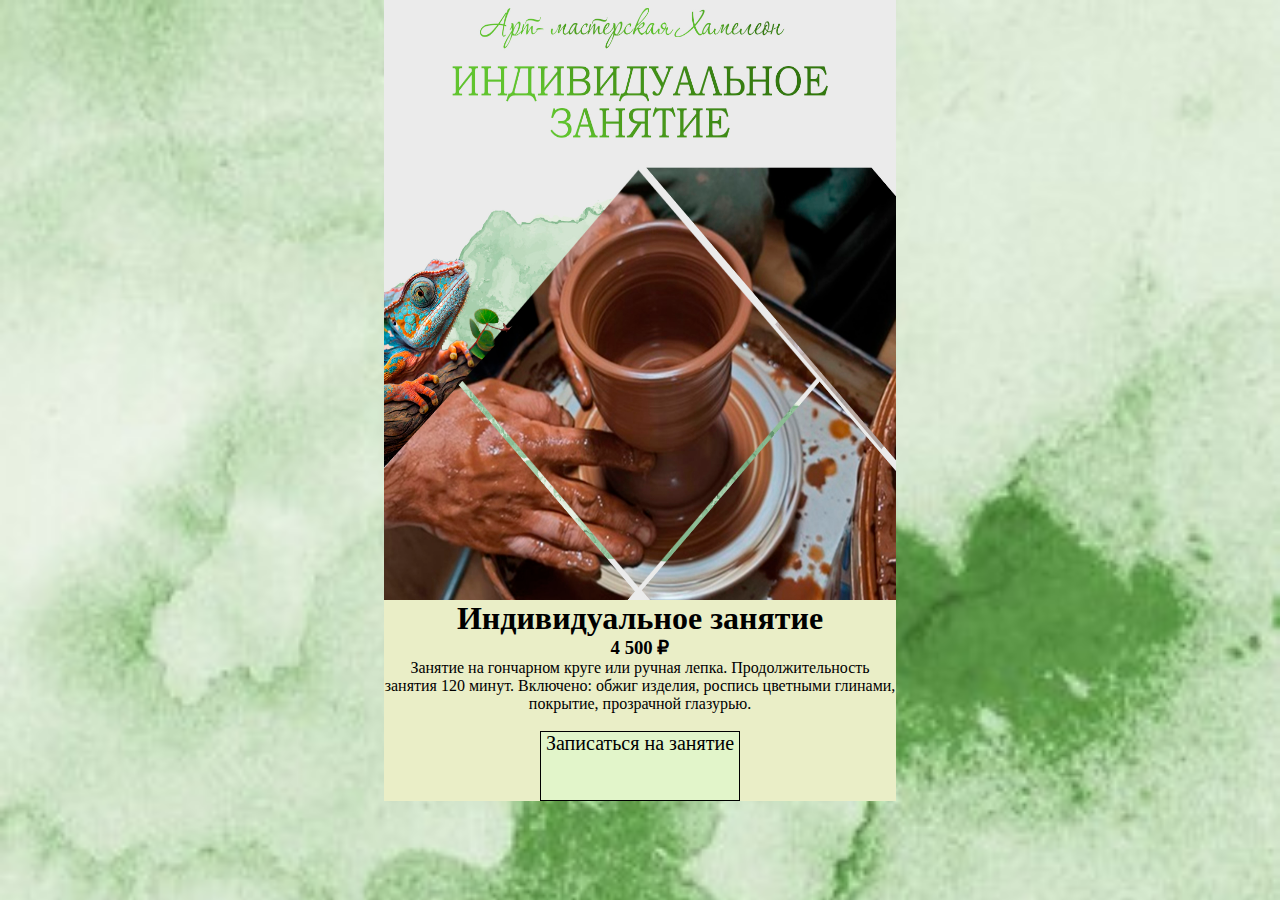
<file: other__pages/master_classes/individ/individ.html>
<!DOCTYPE html>
<html lang="en">
<head>
    <meta charset="UTF-8">
    <meta name="viewport" content="width=device-width, initial-scale=1.0">
    <title>Мастер-класс - Хамелеон</title>
    <link rel="stylesheet" href="individ.css">
    <link href="https://cdn.jsdelivr.net/npm/bootstrap@5.3.2/dist/css/bootstrap.min.css" rel="stylesheet" integrity="sha384-T3c6CoIi6uLrA9TneNEoa7RxnatzjcDSCmG1MXxSR1GAsXEV/Dwwykc2MPK8M2HN" crossorigin="anonymous">
    <script src="https://cdn.jsdelivr.net/npm/bootstrap@5.3.2/dist/js/bootstrap.bundle.min.js" integrity="sha384-C6RzsynM9kWDrMNeT87bh95OGNyZPhcTNXj1NW7RuBCsyN/o0jlpcV8Qyq46cDfL" crossorigin="anonymous"></script>
</head>
<body>
<div class="center-pos">
    <div class=""></div>
    <div class="info-zone">
        <div class="category-img"></div>
                <h1>Индивидуальное занятие</h1>
        <h3>4 500 ₽</h3>
        <span>Занятие на гончарном круге или ручная лепка. Продолжительность занятия 120 минут. Включено: обжиг изделия, роспись цветными глинами, покрытие, прозрачной глазурью.</span>
        <br>
<a href = "https://booking.sbercrm.com/76iniovf">Записаться на занятие</a>
    </div>
    <div class=""></div>
</div>
<script>
    window.addEventListener('scroll', function() {
const parallax = document.querySelector('.category-img');
let scrollPosition = window.pageYOffset;

parallax.style.transform = 'translateY(' + (scrollPosition * -0.5) + 'px)';
});
</script>
</body>
</html>
</file>
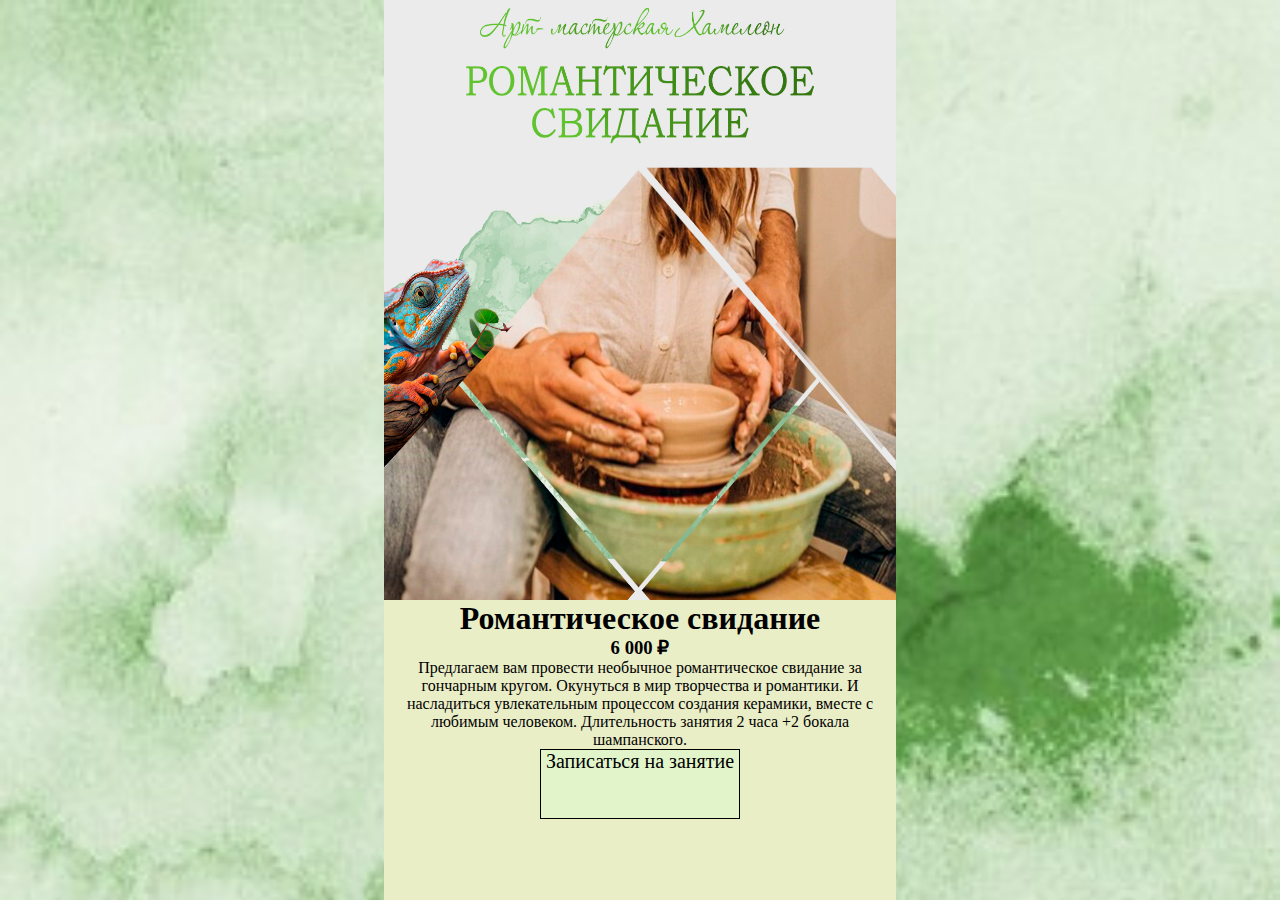
<file: other__pages/master_classes/romanticheskoe_svidanie/romanticheskoe_svidanie.html>
<!DOCTYPE html>
<html lang="en">
<head>
    <meta charset="UTF-8">
    <meta name="viewport" content="width=device-width, initial-scale=1.0">
    <title>Мастер-класс - Хамелеон</title>
    <link rel="stylesheet" href="romanticheskoe_svidanie.css">
    <link href="https://cdn.jsdelivr.net/npm/bootstrap@5.3.2/dist/css/bootstrap.min.css" rel="stylesheet" integrity="sha384-T3c6CoIi6uLrA9TneNEoa7RxnatzjcDSCmG1MXxSR1GAsXEV/Dwwykc2MPK8M2HN" crossorigin="anonymous">
    <script src="https://cdn.jsdelivr.net/npm/bootstrap@5.3.2/dist/js/bootstrap.bundle.min.js" integrity="sha384-C6RzsynM9kWDrMNeT87bh95OGNyZPhcTNXj1NW7RuBCsyN/o0jlpcV8Qyq46cDfL" crossorigin="anonymous"></script>
</head>
<body>
<div class="center-pos">
    <div class=""></div>
    <div class="info-zone">
        <div class="category-img"></div>
                <h1>Романтическое свидание</h1>
        <h3>6 000 ₽</h3>
        <span>Предлагаем вам провести необычное романтическое свидание за гончарным кругом. Окунуться в мир творчества и романтики. И насладиться увлекательным процессом создания керамики, вместе с любимым человеком. Длительность занятия 2 часа +2 бокала шампанского.</span>
    
<a href = "https://booking.sbercrm.com/76iniovf">Записаться на занятие</a>
    </div>
    <div class=""></div>
</div>    
<script>
    window.addEventListener('scroll', function() {
const parallax = document.querySelector('.category-img');
let scrollPosition = window.pageYOffset;

parallax.style.transform = 'translateY(' + (scrollPosition * -0.5) + 'px)';
});
</script>
</body>
</html>
</file>
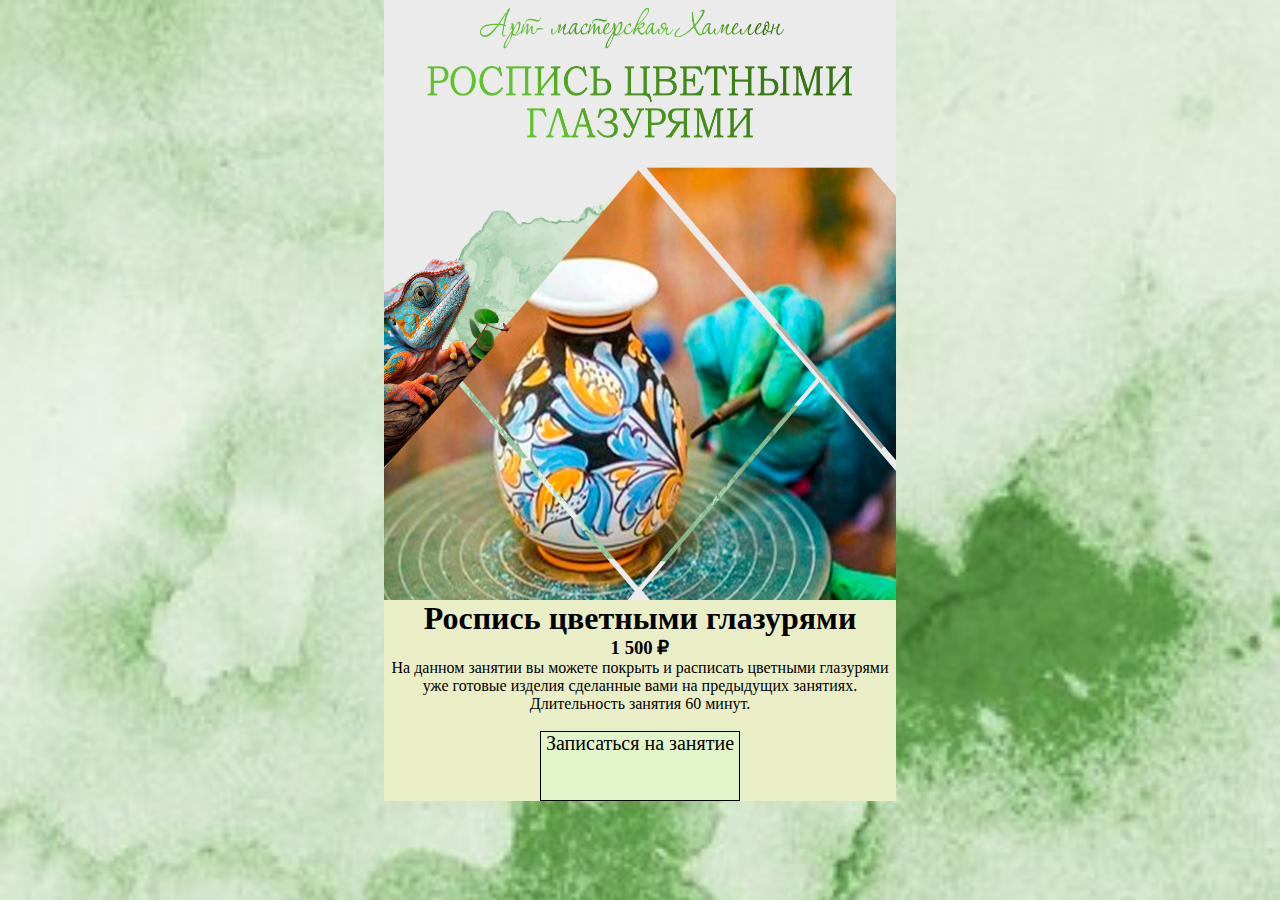
<file: other__pages/master_classes/rospis/rospis.html>
<!DOCTYPE html>
<html lang="en">
<head>
    <meta charset="UTF-8">
    <meta name="viewport" content="width=device-width, initial-scale=1.0">
    <title>Мастер-класс - Хамелеон</title>
    <link rel="stylesheet" href="rospis.css">
    <link href="https://cdn.jsdelivr.net/npm/bootstrap@5.3.2/dist/css/bootstrap.min.css" rel="stylesheet" integrity="sha384-T3c6CoIi6uLrA9TneNEoa7RxnatzjcDSCmG1MXxSR1GAsXEV/Dwwykc2MPK8M2HN" crossorigin="anonymous">
    <script src="https://cdn.jsdelivr.net/npm/bootstrap@5.3.2/dist/js/bootstrap.bundle.min.js" integrity="sha384-C6RzsynM9kWDrMNeT87bh95OGNyZPhcTNXj1NW7RuBCsyN/o0jlpcV8Qyq46cDfL" crossorigin="anonymous"></script>
</head>
<body>
<div class="center-pos">
    <div class=""></div>
    <div class="info-zone">
        <div class="category-img"></div>
                <h1>Роспись цветными глазурями</h1>
        <h3>1 500 ₽</h3>
        <span>На данном занятии вы можете покрыть и расписать цветными глазурями уже готовые изделия сделанные вами на предыдущих занятиях. Длительность занятия 60 минут.</span>
        <br>
<a href = "https://booking.sbercrm.com/76iniovf">Записаться на занятие</a>
    </div>
    <div class=""></div>
</div>    
<script>
    window.addEventListener('scroll', function() {
const parallax = document.querySelector('.category-img');
let scrollPosition = window.pageYOffset;

parallax.style.transform = 'translateY(' + (scrollPosition * -0.5) + 'px)';
});
</script>
</body>
</html>
</file>
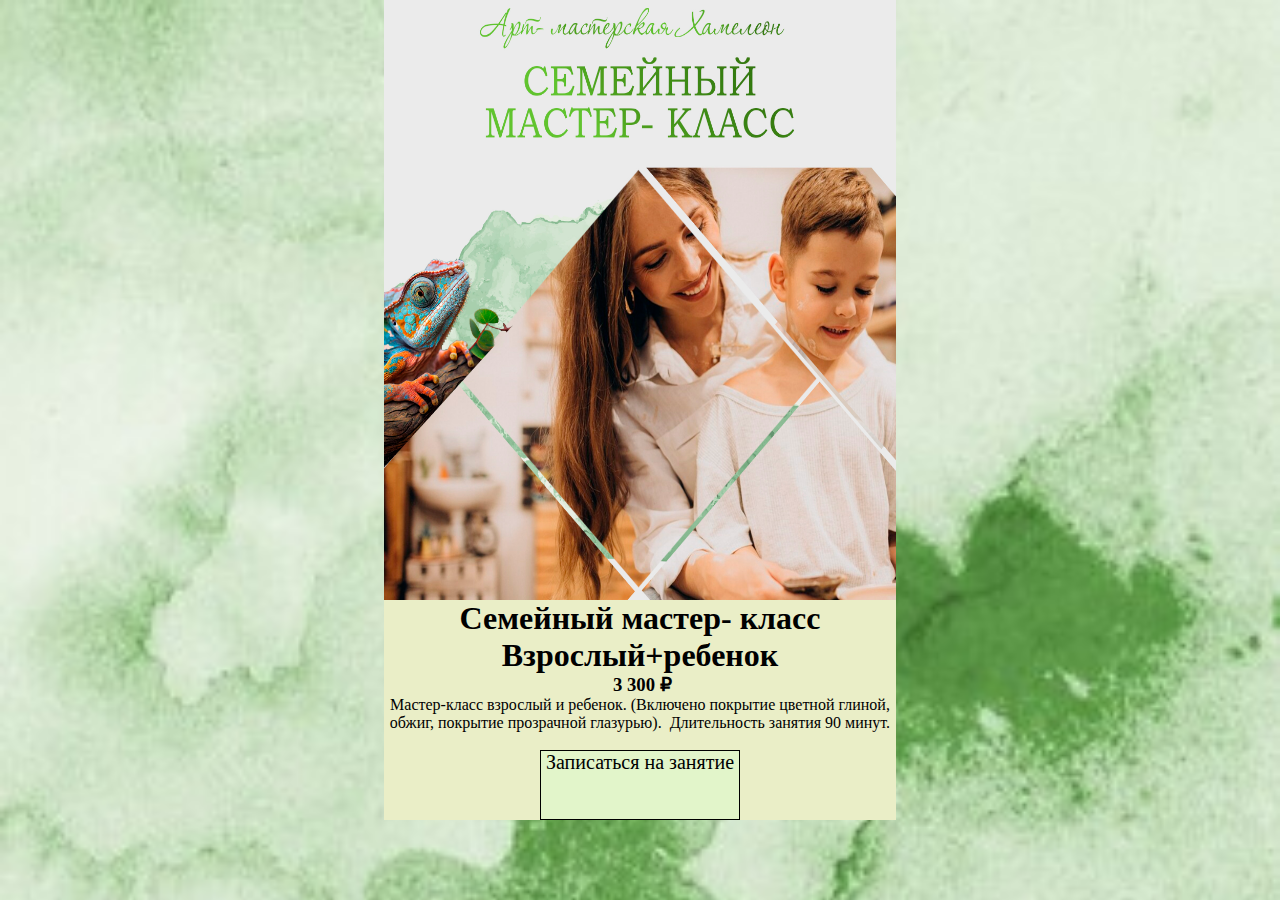
<file: other__pages/master_classes/semeyniy/semeyniy.html>
<!DOCTYPE html>
<html lang="en">
<head>
    <meta charset="UTF-8">
    <meta name="viewport" content="width=device-width, initial-scale=1.0">
    <title>Мастер-класс - Хамелеон</title>
    <link rel="stylesheet" href="semeyniy.css">
    <link href="https://cdn.jsdelivr.net/npm/bootstrap@5.3.2/dist/css/bootstrap.min.css" rel="stylesheet" integrity="sha384-T3c6CoIi6uLrA9TneNEoa7RxnatzjcDSCmG1MXxSR1GAsXEV/Dwwykc2MPK8M2HN" crossorigin="anonymous">
    <script src="https://cdn.jsdelivr.net/npm/bootstrap@5.3.2/dist/js/bootstrap.bundle.min.js" integrity="sha384-C6RzsynM9kWDrMNeT87bh95OGNyZPhcTNXj1NW7RuBCsyN/o0jlpcV8Qyq46cDfL" crossorigin="anonymous"></script>
</head>
<body>
<div class="center-pos">
    <div class=""></div>
    <div class="info-zone">
        <div class="category-img"></div>
                <h1>Семейный мастер- класс Взрослый+ребенок</h1>
        <h3>&nbsp;3 300 ₽</h3>
        <span>Мастер-класс взрослый и ребенок. (Включено покрытие цветной глиной, обжиг, покрытие прозрачной глазурью).&nbsp; Длительность занятия 90 минут.</span>
        <br>
<a href = "https://booking.sbercrm.com/76iniovf">Записаться на занятие</a>
    </div>
    <div class=""></div>
</div>    
<script>
    window.addEventListener('scroll', function() {
const parallax = document.querySelector('.category-img');
let scrollPosition = window.pageYOffset;

parallax.style.transform = 'translateY(' + (scrollPosition * -0.5) + 'px)';
});
</script>
</body>
</html>
</file>
<file: other__pages/certificats/certificats.css>
* {
    margin: 0px;
    padding: 0px;
    box-sizing: border-box;
    
}

body {
    background: url(/media/wallpaperjpg.jpg);
    background-repeat: no-repeat;
    background-size: cover;
    
}
.category-img {
    background: url(hameleon4card.jpg);
    background-size: cover; 
    background-repeat: round;
    width: 100%;
    height: 600px;   
}
@media screen and (max-width: 950px) {
    .category-img {
        height: 300px;
    }
}
@media screen and (max-width: 464px) {
    .category-img {
        height: 400px;
    }
}
@media screen and (max-width: 360px) {
    .category-img {
        height: 300px;
    }
}
@media screen and (max-width: 271px) {
    .category-img {
        height: 200px;
    }
}
.center-pos {
    display: grid; 
    grid-template-columns: 30% 40% 30%; 
    grid-template-rows: 1fr; 
    gap: 1px 0px; 
    grid-template-areas: 
      ". . ."; 
}
@media screen and (max-width: 700px) {
    .center-pos {
        grid-template-columns: 25% 50% 25%; 
    }
}
.info-zone {
    background-color: rgb(234, 238, 199);
    height: 100%;
    display: flex;

    align-items: center;
   
    justify-content: center;
   
    /* учитываем последующее добавление элементов */
   
    flex-direction: column;
}

h1,h3 {
    text-align: center;
}
span {
    text-align: center;
    
}

@media screen and (max-width: 551px) {
.center-pos {
    display: block;
}
}

a {
    text-decoration: none !important;
    width: 200px;
    height: 70px;
    border: 1px solid black;
    text-align: center;
    color: black !important;
    font-size: 20px;
    top: 100px;
    background-color: rgb(226, 245, 202);

}
.certif-img {
    background: url(cert.jpg);
    background-size: 100%;
    background-repeat: no-repeat;
    width: 320px;
    height: 250px;
}
</file>
<file: other__pages/master_classes/master_classes.css>
.cards {
    width: 100%;
    display: grid;
    /* grid-template-columns: repeat(auto-fill, 200px) */
    gap: 30px 0px; 
    grid-template-areas: 
    ". . ."
    ". . ."
    ". . ."; 
}
.card {
    border: 1px solid black;
}
body {
background: url(../../media/dark_green.jpg);
    background-repeat: no-repeat;
    background-size: 100%;
}
.card-title,
.card-text {
    text-align: center;
}
.btn-primary {
    background-color: rgb(137, 211, 137) !important;
    width: 100%;
}
@media screen and (max-width: 918px) {
    .cards {
        display: grid;
        gap: 0px;
        grid-template-areas: 
        ". ."
        ". ."
        ". ." 
        ". ."; 
    }
}
@media screen and (max-width: 590px) {
    .cards {
        display: grid;
        gap: 0px;
        grid-template-areas: 
        "."
        "."
        "." 
        "."; 
    }
    .card {
    position: relative;
    width: 100% !important;
}
}
</file>
<file: other__pages/Memberships/memberships.css>
* {
    margin: 0px;
    padding: 0px;
    box-sizing: border-box;
    
}

body {
    background: url(../../media/dark_green.jpg);
    background-repeat: no-repeat;
    background-size: cover;
    
}
.center-pos {
    display: grid; 
    grid-template-columns: 10% 80% 50%; 
    grid-template-rows: 1fr; 
    gap: 1px 0px; 
    grid-template-areas: 
      ". . ."; 
}
.info-zone {

padding-top: 400px;
padding-bottom: 100vh;
    background-color: rgb(208, 255, 163);
    height: 100vh;
    display: flex;

    align-items: center;
   
    justify-content: center;
   
    /* учитываем последующее добавление элементов */
   
    flex-direction: column;}
    @media screen and (max-width: 442px) {
        .info-zone {
            padding-top: 450px;
        }
    }
    @media screen and (max-width: 299px) {
        .info-zone {
            padding-top: 500px;
        }
    }
    @media screen and (max-width: 247px) {
        .info-zone {
            padding-top: 550px;
        }
    }
    @media screen and (max-width: 247px) {
        .info-zone {
            padding-top: 550px;
        }
    }

h1,h2,h3,b, h5,i {
    text-align: center;
    
}
.memberships {
    padding-top: 100px;
    text-align: center;
}
.coworking {
    padding-top: 100px;
    text-align: center;
}
p {
    width: 100%;
    font-style: italic;
    text-align: center;
}
/* .rules-image {
    background: url(/media/icons/Меню-арт-м_05.jpg);
    width: 100%;
    height: 200px;
    background-repeat: no-repeat;
    background-size: 100%;
    position: relative;
    left: 10%;
} */
@media screen and (max-width: 768px) {
    p {
        width: 100%;
    }
    .rules-image {
        left: -10%;
    }
}
@media screen and (max-width: 1045px){
    .rules-image {
        left: 5%;
    }
}

@media screen and (max-width: 551px) {
.center-pos {
    display: block;
}
}
/* .rules-image-2 {
    background: url(/media/icons/Меню-арт-м_14.jpg);
    width: 100%;
    height: 200px;
    background-repeat: no-repeat;
    background-size: 100%;

} */
</file>
<file: other__pages/rules/rules.css>
* {
    margin: 0px;
    padding: 0px;
    box-sizing: border-box;
    
}

body {
    background: url(../../media/dark_green.jpg);
    background-repeat: no-repeat;
    background-size: cover;
    
}
.category-img {
    background: url(/other__pages/master_classes/media/6.jpg);
    background-size: cover; 
    background-repeat: round;
    width: 100%;
    height: 600px;   
}
@media screen and (max-width: 950px) {
    .category-img {
        height: 300px;
    }
}
@media screen and (max-width: 464px) {
    .category-img {
        height: 400px;
    }
}
@media screen and (max-width: 360px) {
    .category-img {
        height: 300px;
    }
}
@media screen and (max-width: 271px) {
    .category-img {
        height: 200px;
    }
}
.center-pos {
    display: grid; 
    grid-template-columns: 30% 40% 30%; 
    grid-template-rows: 1fr; 
    gap: 1px 0px; 
    grid-template-areas: 
      ". . ."; 
}
@media screen and (max-width: 700px) {
    .center-pos {
        grid-template-columns: 25% 50% 25%; 
    }
}
.info-zone {
    background-color: rgb(234, 238, 199);
    height: 100%;
    display: flex;

    align-items: center;
   
    justify-content: center;
   
    /* учитываем последующее добавление элементов */
   
    flex-direction: column;
}

h1,h3 {
    text-align: center;
}
span {
    text-align: center;
    
}

@media screen and (max-width: 551px) {
.center-pos {
    display: block;
}
}

a {
    text-decoration: none !important;
    width: 200px;
    height: 70px;
    border: 1px solid black;
    text-align: center;
    color: black !important;
    font-size: 20px;
    top: 50px;
    background-color: rgb(226, 245, 202);
}
p {
    text-align: center;
}
</file>
<file: other__pages/master_classes/art/art.css>
* {
    margin: 0px;
    padding: 0px;
    box-sizing: border-box;
    
}

body {
    background: url(/media/wallpaperjpg.jpg);
    background-repeat: no-repeat;
    background-size: cover;
    
}
.category-img {
    background: url(/other__pages/master_classes/media/6.jpg);
    background-size: cover; 
    background-repeat: round;
    width: 100%;
    height: 600px;   
}
@media screen and (max-width: 950px) {
    .category-img {
        height: 300px;
    }
}
@media screen and (max-width: 464px) {
    .category-img {
        height: 400px;
    }
}
@media screen and (max-width: 360px) {
    .category-img {
        height: 300px;
    }
}
@media screen and (max-width: 271px) {
    .category-img {
        height: 200px;
    }
}
.center-pos {
    display: grid; 
    grid-template-columns: 30% 40% 30%; 
    grid-template-rows: 1fr; 
    gap: 1px 0px; 
    grid-template-areas: 
      ". . ."; 
}
@media screen and (max-width: 700px) {
    .center-pos {
        grid-template-columns: 25% 50% 25%; 
    }
}
.info-zone {
    background-color: rgb(234, 238, 199);
    height: 100%;
    display: flex;

    align-items: center;
   
    justify-content: center;
   
    /* учитываем последующее добавление элементов */
   
    flex-direction: column;
}

h1,h3 {
    text-align: center;
}
span {
    text-align: center;
    
}

@media screen and (max-width: 551px) {
.center-pos {
    display: block;
}
}

a {
    text-decoration: none !important;
    width: 200px;
    height: 70px;
    border: 1px solid black;
    text-align: center;
    color: black !important;
    font-size: 20px;
    top: 50px;
    background-color: rgb(226, 245, 202);
}
</file>
<file: other__pages/master_classes/dets_group/dets_group.css>
* {
    margin: 0px;
    padding: 0px;
    box-sizing: border-box;
    
}

body {
    background: url(/media/wallpaperjpg.jpg);
    background-repeat: no-repeat;
    background-size: cover;
    
}
.category-img {
    background: url(/other__pages/master_classes/media/8.jpg);
    background-size: cover; 
    background-repeat: round;
    width: 100%;
    height: 600px;   
}
@media screen and (max-width: 950px) {
    .category-img {
        height: 300px;
    }
}
@media screen and (max-width: 464px) {
    .category-img {
        height: 400px;
    }
}
@media screen and (max-width: 360px) {
    .category-img {
        height: 300px;
    }
}
@media screen and (max-width: 271px) {
    .category-img {
        height: 200px;
    }
}
.center-pos {
    display: grid; 
    grid-template-columns: 30% 40% 30%; 
    grid-template-rows: 1fr; 
    gap: 1px 0px; 
    grid-template-areas: 
      ". . ."; 
}
@media screen and (max-width: 700px) {
    .center-pos {
        grid-template-columns: 25% 50% 25%; 
    }
}
.info-zone {
    background-color: rgb(234, 238, 199);
    height: 100%;
    display: flex;

    align-items: center;
   
    justify-content: center;
   
    /* учитываем последующее добавление элементов */
   
    flex-direction: column;
}

h1,h3 {
    text-align: center;
}
span {
    text-align: center;
    
}

@media screen and (max-width: 551px) {
.center-pos {
    display: block;
}
}

a {
    text-decoration: none !important;
    width: 200px;
    height: 70px;
    border: 1px solid black;
    text-align: center;
    color: black !important;
    font-size: 20px;
    top: 50px;
    background-color: rgb(226, 245, 202);
}
</file>
<file: other__pages/master_classes/detskiy_prazdnik/dets.css>
* {
    margin: 0px;
    padding: 0px;
    box-sizing: border-box;
    
}

body {
    background: url(/media/wallpaperjpg.jpg);
    background-repeat: no-repeat;
    background-size: cover;
    
}
.category-img {
    background: url(/media/icons/prazdn.jpg);
    background-size: cover; 
    background-repeat: round;
    width: 100%;
    height: 600px;   
}
@media screen and (max-width: 950px) {
    .category-img {
        height: 300px;
    }
}
@media screen and (max-width: 464px) {
    .category-img {
        height: 400px;
    }
}
@media screen and (max-width: 360px) {
    .category-img {
        height: 300px;
    }
}
@media screen and (max-width: 271px) {
    .category-img {
        height: 200px;
    }
}
.center-pos {
    display: grid; 
    grid-template-columns: 30% 40% 30%; 
    grid-template-rows: 1fr; 
    gap: 1px 0px; 
    grid-template-areas: 
      ". . ."; 
}
@media screen and (max-width: 700px) {
    .center-pos {
        grid-template-columns: 25% 50% 25%; 
    }
}
.info-zone {
    background-color: rgb(234, 238, 199);
    height: 100%;
    display: flex;

    align-items: center;
   
    justify-content: center;
   
    /* учитываем последующее добавление элементов */
   
    flex-direction: column;
}

h1,h3 {
    text-align: center;
}
span {
    text-align: center;
    
}

@media screen and (max-width: 551px) {
.center-pos {
    display: block;
}
}

a {
    text-decoration: none !important;
    width: 200px;
    height: 70px;
    border: 1px solid black;
    text-align: center;
    color: black !important;
    font-size: 20px;
    top: 50px;
    background-color: rgb(226, 245, 202);
}
</file>
<file: other__pages/master_classes/dlya_vzros/vzros.css>
* {
    margin: 0px;
    padding: 0px;
    box-sizing: border-box;
    
}

body {
    background: url(/media/wallpaperjpg.jpg);
    background-repeat: no-repeat;
    background-size: cover;
    
}
.category-img {
    background: url(/other__pages/master_classes/media/7.jpg);
    background-size: cover; 
    background-repeat: round;
    width: 100%;
    height: 600px;   
}
@media screen and (max-width: 950px) {
    .category-img {
        height: 300px;
    }
}
@media screen and (max-width: 464px) {
    .category-img {
        height: 400px;
    }
}
@media screen and (max-width: 360px) {
    .category-img {
        height: 300px;
    }
}
@media screen and (max-width: 271px) {
    .category-img {
        height: 200px;
    }
}
.center-pos {
    display: grid; 
    grid-template-columns: 30% 40% 30%; 
    grid-template-rows: 1fr; 
    gap: 1px 0px; 
    grid-template-areas: 
      ". . ."; 
}
@media screen and (max-width: 700px) {
    .center-pos {
        grid-template-columns: 25% 50% 25%; 
    }
}
.info-zone {
    background-color: rgb(234, 238, 199);
    height: 100%;
    display: flex;

    align-items: center;
   
    justify-content: center;
   
    /* учитываем последующее добавление элементов */
   
    flex-direction: column;
}

h1,h3 {
    text-align: center;
}
span {
    text-align: center;
    
}

@media screen and (max-width: 551px) {
.center-pos {
    display: block;
}
}

a {
    text-decoration: none !important;
    width: 200px;
    height: 70px;
    border: 1px solid black;
    text-align: center;
    color: black !important;
    font-size: 20px;
    top: 50px;
    background-color: rgb(226, 245, 202);
}
</file>
<file: other__pages/master_classes/individ/individ.css>
* {
    margin: 0px;
    padding: 0px;
    box-sizing: border-box;
    
}

body {
    background: url(/media/wallpaperjpg.jpg);
    background-repeat: no-repeat;
    background-size: cover;
    
}
.category-img {
    background: url(/other__pages/master_classes/media/5.jpg);
    background-size: cover; 
    background-repeat: round;
    width: 100%;
    height: 600px;   
}
@media screen and (max-width: 950px) {
    .category-img {
        height: 300px;
    }
}
@media screen and (max-width: 464px) {
    .category-img {
        height: 400px;
    }
}
@media screen and (max-width: 360px) {
    .category-img {
        height: 300px;
    }
}
@media screen and (max-width: 271px) {
    .category-img {
        height: 200px;
    }
}
.center-pos {
    display: grid; 
    grid-template-columns: 30% 40% 30%; 
    grid-template-rows: 1fr; 
    gap: 1px 0px; 
    grid-template-areas: 
      ". . ."; 
}
@media screen and (max-width: 700px) {
    .center-pos {
        grid-template-columns: 25% 50% 25%; 
    }
}
.info-zone {
    background-color: rgb(234, 238, 199);
    height: 100%;
    display: flex;

    align-items: center;
   
    justify-content: center;
   
    /* учитываем последующее добавление элементов */
   
    flex-direction: column;
}

h1,h3 {
    text-align: center;
}
span {
    text-align: center;
    
}

@media screen and (max-width: 551px) {
.center-pos {
    display: block;
}
}

a {
    text-decoration: none !important;
    width: 200px;
    height: 70px;
    border: 1px solid black;
    text-align: center;
    color: black !important;
    font-size: 20px;
    top: 50px;
    background-color: rgb(226, 245, 202);
}
</file>
<file: other__pages/master_classes/romanticheskoe_svidanie/romanticheskoe_svidanie.css>
* {
    margin: 0px;
    padding: 0px;
    box-sizing: border-box;
    
}

body {
    background: url(/media/wallpaperjpg.jpg);
    background-repeat: no-repeat;
    background-size: cover;
    
}
.category-img {
    background: url(/other__pages/master_classes/media/1.jpg);
    background-size: cover; 
    background-repeat: round;
    width: 100%;
    height: 600px;   
    
}
@media screen and (max-width: 950px) {
    .category-img {
        height: 300px;
    }
}
@media screen and (max-width: 464px) {
    .category-img {
        height: 400px;
    }
}
@media screen and (max-width: 360px) {
    .category-img {
        height: 300px;
    }
}
@media screen and (max-width: 271px) {
    .category-img {
        height: 200px;
    }
}
.center-pos {
    display: grid; 
    grid-template-columns: 30% 40% 30%; 
    grid-template-rows: 1fr; 
    gap: 1px 0px; 
    grid-template-areas: 
      ". . ."; 
}
@media screen and (max-width: 700px) {
    .center-pos {
        grid-template-columns: 25% 50% 25%; 
    }
}
.info-zone {
    background-color: rgb(234, 238, 199);
    height: 100vh;
    display: flex;
    
    align-items: center;
   
   
    /* учитываем последующее добавление элементов */
   
    flex-direction: column;
}

h1,h3 {
    text-align: center;
}
span {
    text-align: center;
    
}

@media screen and (max-width: 551px) {
.center-pos {
    display: block;
}
}

a {
    text-decoration: none !important;
    width: 200px;
    height: 70px;
    border: 1px solid black;
    text-align: center;
    color: black !important;
    font-size: 20px;
    top: 50px;
    background-color: rgb(226, 245, 202);
}
</file>
<file: other__pages/master_classes/rospis/rospis.css>
* {
    margin: 0px;
    padding: 0px;
    box-sizing: border-box;
    
}

body {
    background: url(/media/wallpaperjpg.jpg);
    background-repeat: no-repeat;
    background-size: cover;
    
}
.category-img {
    background: url(/other__pages/master_classes/media/2.jpg);
    background-size: cover; 
    background-repeat: round;
    width: 100%;
    height: 600px;   
}
@media screen and (max-width: 950px) {
    .category-img {
        height: 300px;
    }
}
@media screen and (max-width: 464px) {
    .category-img {
        height: 400px;
    }
}
@media screen and (max-width: 360px) {
    .category-img {
        height: 300px;
    }
}
@media screen and (max-width: 271px) {
    .category-img {
        height: 200px;
    }
}
.center-pos {
    display: grid; 
    grid-template-columns: 30% 40% 30%; 
    grid-template-rows: 1fr; 
    gap: 1px 0px; 
    grid-template-areas: 
      ". . ."; 
}
@media screen and (max-width: 700px) {
    .center-pos {
        grid-template-columns: 25% 50% 25%; 
    }
}
.info-zone {
    background-color: rgb(234, 238, 199);
    height: 100%;
    display: flex;

    align-items: center;
   
    justify-content: center;
   
    /* учитываем последующее добавление элементов */
   
    flex-direction: column;
}

h1,h3 {
    text-align: center;
}
span {
    text-align: center;
    
}

@media screen and (max-width: 551px) {
.center-pos {
    display: block;
}
}

a {
    text-decoration: none !important;
    width: 200px;
    height: 70px;
    border: 1px solid black;
    text-align: center;
    color: black !important;
    font-size: 20px;
    top: 50px;
    background-color: rgb(226, 245, 202);
}
</file>
<file: other__pages/master_classes/semeyniy/semeyniy.css>
* {
    margin: 0px;
    padding: 0px;
    box-sizing: border-box;
    
}

body {
    background: url(/media/wallpaperjpg.jpg);
    background-repeat: no-repeat;
    background-size: cover;
    
}
.category-img {
    background: url(/other__pages/master_classes/media/9.jpg);
    background-size: cover; 
    background-repeat: round;
    width: 100%;
    height: 600px;   
}
@media screen and (max-width: 950px) {
    .category-img {
        height: 300px;
    }
}
@media screen and (max-width: 464px) {
    .category-img {
        height: 400px;
    }
}
@media screen and (max-width: 360px) {
    .category-img {
        height: 300px;
    }
}
@media screen and (max-width: 271px) {
    .category-img {
        height: 200px;
    }
}
.center-pos {
    display: grid; 
    grid-template-columns: 30% 40% 30%; 
    grid-template-rows: 1fr; 
    gap: 1px 0px; 
    grid-template-areas: 
      ". . ."; 
}
@media screen and (max-width: 700px) {
    .center-pos {
        grid-template-columns: 25% 50% 25%; 
    }
}
.info-zone {
    background-color: rgb(234, 238, 199);
    height: 100%;
    display: flex;

    align-items: center;
   
    justify-content: center;
   
    /* учитываем последующее добавление элементов */
   
    flex-direction: column;
}

h1,h3 {
    text-align: center;
}
span {
    text-align: center;
    
}

@media screen and (max-width: 551px) {
.center-pos {
    display: block;
}
}

a {
    text-decoration: none !important;
    width: 200px;
    height: 70px;
    border: 1px solid black;
    text-align: center;
    color: black !important;
    font-size: 20px;
    top: 50px;
    background-color: rgb(226, 245, 202);
}
</file>
